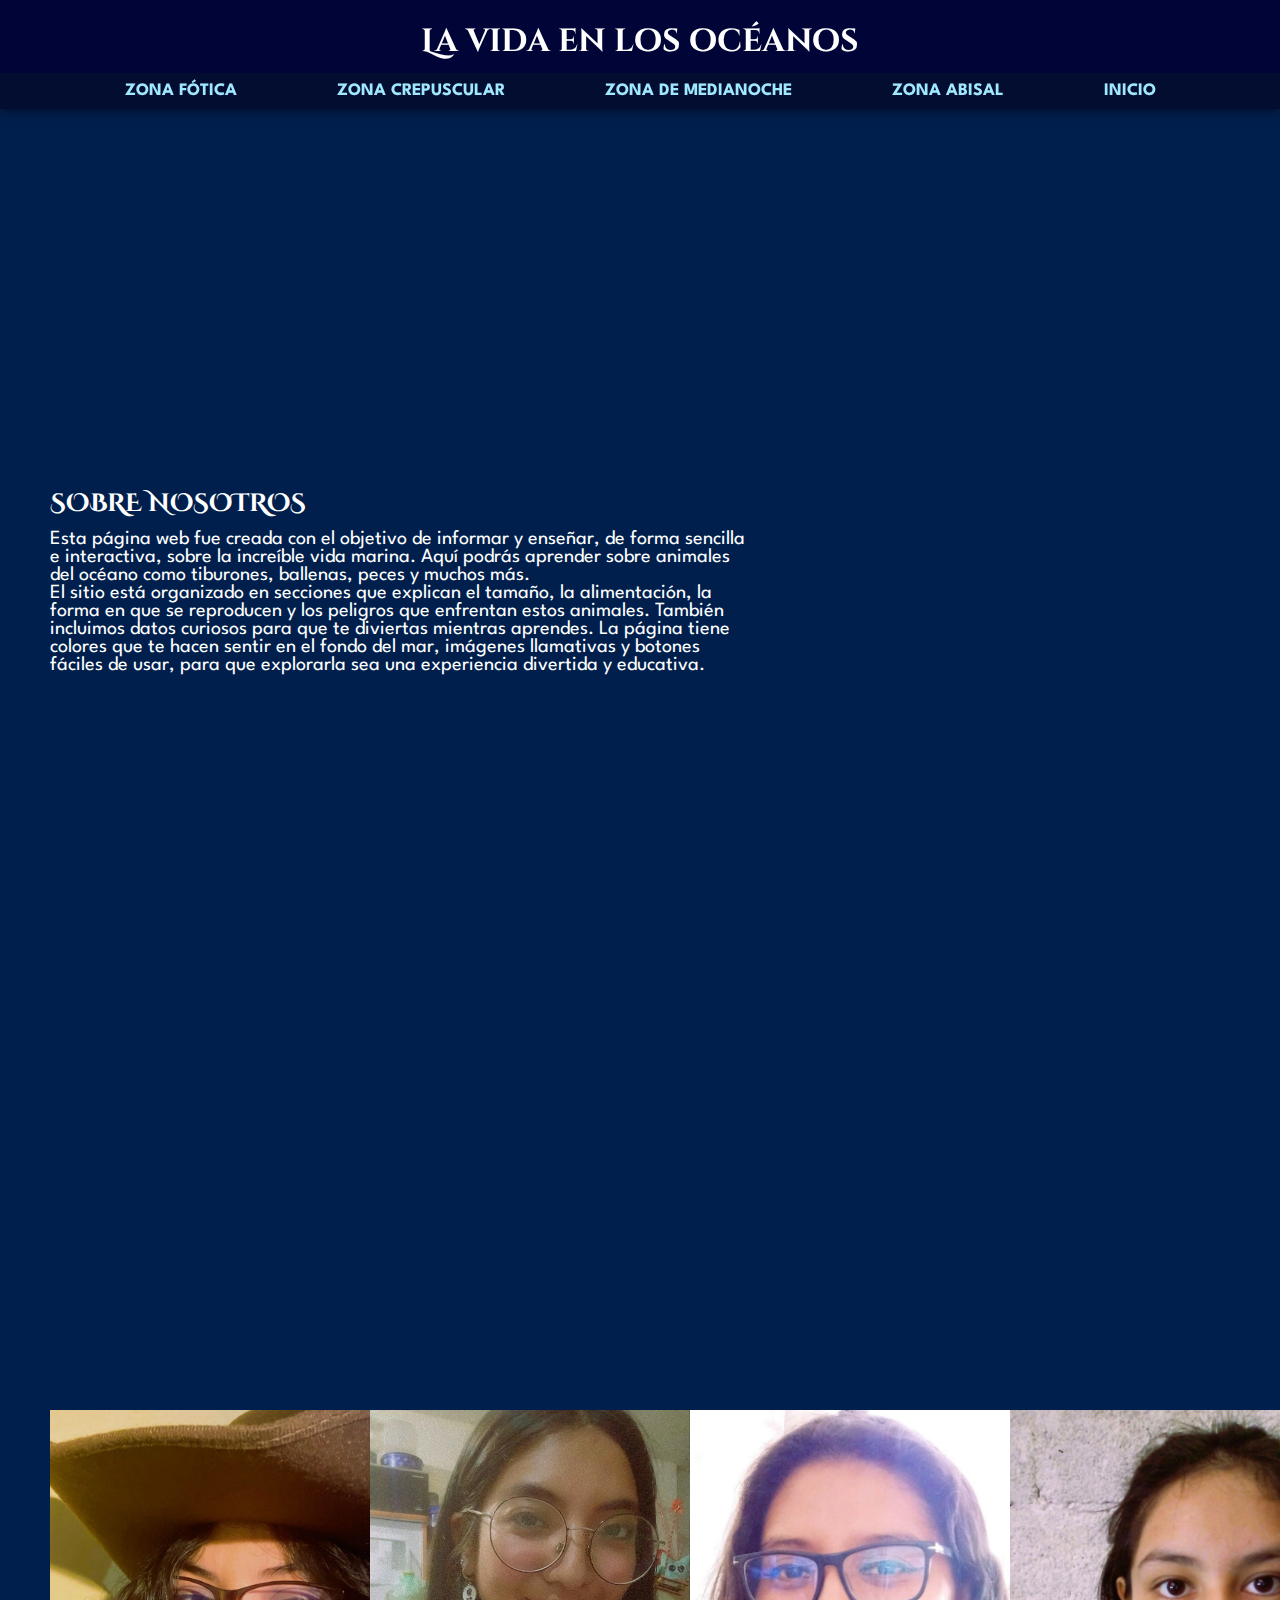
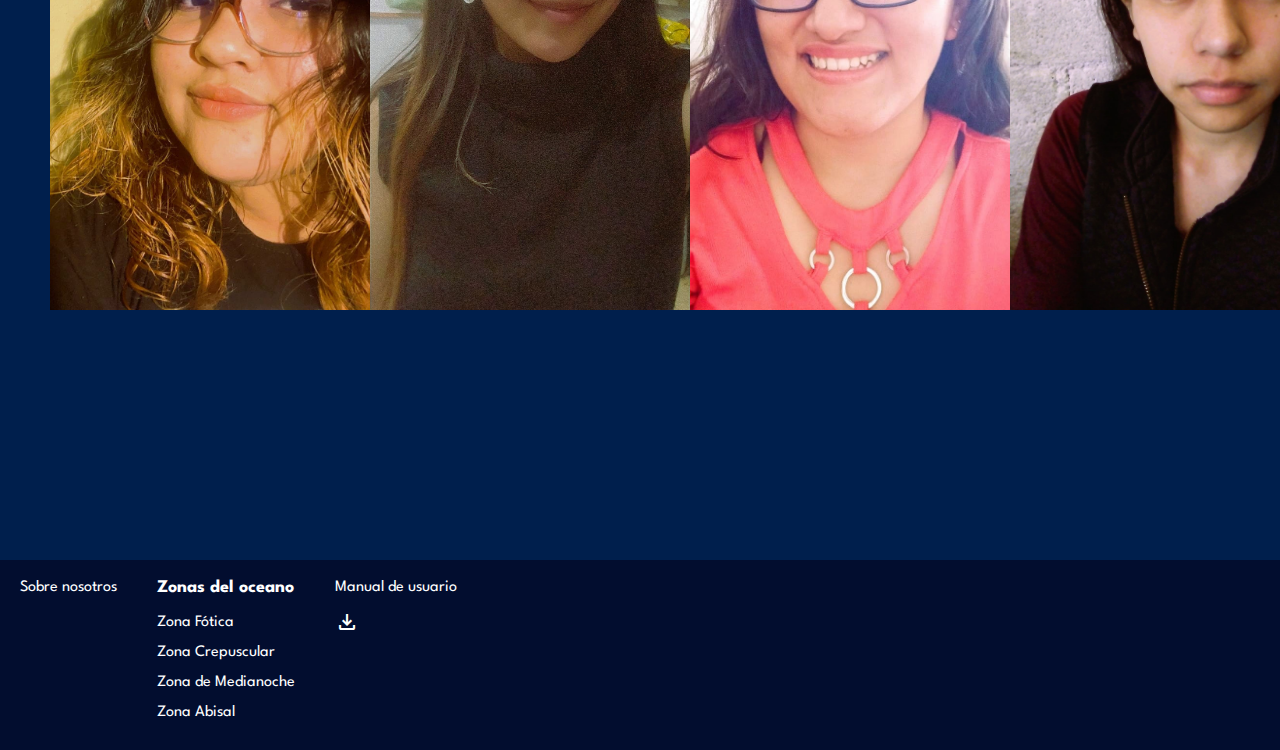
<file: html/nosotros.html>
<!DOCTYPE html>
<html lang="es">
<head>
  <meta charset="UTF-8">
  <title>La vida en los océanos</title>
  <link href="https://cdn.jsdelivr.net/npm/bootstrap@5.3.6/dist/css/bootstrap.min.css" rel="stylesheet" integrity="sha384-4Q6Gf2aSP4eDXB8Miphtr37CMZZQ5oXLH2yaXMJ2w8e2ZtHTl7GptT4jmndRuHDT" crossorigin="anonymous">
 <link rel="stylesheet" href="../css/style.css" type="text/css"/>
    <link rel="stylesheet" href="https://cdnjs.cloudflare.com/ajax/libs/animate.css/4.1.1/animate.min.css"/>
    <link rel="stylesheet" href="https://fonts.googleapis.com/css2?family=Material+Symbols+Outlined:opsz,wght,FILL,GRAD@20..48,100..700,0..1,-50..200&icon_names=download" />
  <style>
      @import url('https://fonts.googleapis.com/css2?family=Cinzel+Decorative:wght@400;700;900&family=League+Spartan:wght@100..900&display=swap');
      body{
          background-color:#001f4d;
      }
      .conten, .container{
          display: flex;
          width: 100%;
          height: 500px;
          border-radius: .5rem;
          /*overflow: hidden;*/

      }      
      
      .conten img, .container{
          width: 0;
          flex-grow: 1;
          object-fit: cover;
          transition: .5s ease;
          cursor: pointer;
      }
      
      .conten img, .container:hover{
          width: 70%;
      }
      
     /*prueva*/  

.overlay {
  position: absolute;
  top: 0;
  bottom: 0;
  left: 0;
  right: 0;
  height: 100%;
  width: 100%;
  opacity: 0;
  transition: .5s ease;
  background-color: #008CBA;
}

.container:hover .overlay {
  opacity: 1;
}

.texto {
  color: white;
  font-size: 20px;
  position: absolute;
  top: 50%;
  left: 50%;
  -webkit-transform: translate(-50%, -50%);
  -ms-transform: translate(-50%, -50%);
  transform: translate(-50%, -50%);
  text-align: center;
font-family: League Spartan;    
}
      
/*estilo de icono*/

.material-symbols-outlined {
  font-variation-settings:
  'FILL' 0,
  'wght' 400,
  'GRAD' 0,
  'opsz' 24,
}

  </style>
</head>
<body>

  <header>
    <div class="titulo">La vida en los océanos</div>
    <nav>
      <a href="../html/zona_fotica.html">ZONA FÓTICA</a>
      <a href="../html/zona_crepuscular.html">ZONA CREPUSCULAR</a>
      <a href="../html/zona_medianoche.html">ZONA DE MEDIANOCHE</a>
      <a href="../html/zona_abisal.html">ZONA ABISAL</a>
      <a href="..//index.html">INICIO</a>

    <!--  <button class="openbtn" onclick="openNav()">☰</button>
menu desplegable
<div class="menu_des"> 
<div id="mySidepanel" class="sidepanel">
  <a href="javascript:void(0)" class="closebtn" onclick="closeNav()">×</a>
  <a href="#">About</a>
  <a href="#">Services</a>
  <a href="#">Clients</a>
  <a href="#">Contact</a>
</div>

 </div> fin menu desplegable-->
    </nav>
  </header>
<main>
    
    <section style="color: #ffffff;">
        <h1 >SOBRE NOSOTROS</h1>
        <p class="animate__animated animate__fadeInUp animated__fast"> Esta página web fue creada con el objetivo de informar y enseñar, de forma sencilla e interactiva, sobre la increíble vida marina. Aquí podrás aprender sobre animales del océano como tiburones, ballenas, peces y muchos más.</p>
        <p class="animate__animated animate__fadeInUp animated__fast">El sitio está organizado en secciones que explican el tamaño, la alimentación, la forma en que se reproducen y los peligros que enfrentan estos animales. También incluimos datos curiosos para que te diviertas mientras aprendes. La página tiene colores que te hacen sentir en el fondo del mar, imágenes llamativas y botones fáciles de usar, para que explorarla sea una experiencia divertida y educativa. </p>
    </section>
    
    
    <section>
    <div class="conten">     
        <div class="container">
  <img src="../imagenes/nosotros/team1.jpeg" alt="Avatar1" class="image">
  <div class="overlay">
    <div class="texto">Flores Villegas Valeria Alejandra <p>DISEÑADORA GRAFICA</p><p>Soy estudiante de la carrera de Diseño Grafico en la BUAP. Me encanta la ilustración y la músca. Actualmente estoy cruzando octavo semestre de la carrera.</p><p>CONTACTO: valeria.floresv@alumno.buap.mx</p> </div>
      
  </div>
</div>
        
      <div class="container">
  <img src="../imagenes/nosotros/team2.jpg" alt="Avatar2" class="image">
  <div class="overlay">
    <div class="texto">García Enriquez Ariadna <p>DISEÑADORA GRAFICA</p><p>Soy Ary, actualmente me encuentro cursando el noveno semestre de Diseño Gráfico en la BUAP.</p><p>Me gusta mucho escuchar música, tomar fotografías y tener salidas tranquilas en la naturaleza.</p><p>CONTACTO:
ariadna.garciae01@gmail.com</p>
      </div>
  </div>
</div>  
        
      <div class="container">
  <img src="../imagenes/nosotros/team3.jpg" alt="Avatar3" class="image">
  <div class="overlay">
    <div class="texto">García Pastrana Guadalupe <p>DISEÑADORA GRAFICA</p><p>Soy estudiante de diseño gráfico en la BUAP. Actualmente estoy cursando el noveno semestre; me gusta leer, dibujar, pintar y escuchar música.</p><p>CONTACTO: guadalupe52.gg@gmail.com</p> 
      </div>
  </div>
</div>  
        
     <div class="container">
  <img src="../imagenes/nosotros/team4.jpg" alt="Avatar4" class="image">
  <div class="overlay">
    <div class="texto">Valencia Cruz Ingrid <p>DISEÑADORA GRAFICA</p><p>Soy Ingrid, estudiante de noveno semestre de la carrera de Diseño Gráfico</p><p>Me gusta leer especialmente la fatansía, dibujar y peliculas de Studio Ghibli.</p> <p>CONTACTO: valenciacruz321@gmail.com</p> 
      </div>
  </div>
</div>      
  </div>      
        
        
    </section>
     
 </main>   
    <footer>
        <div style="overflow:hidden;">
<div class="footerlinks">
  <a href="../html/nosotros.html" class="ga-bottom">Sobre nosotros</a><br>
</div>
<div class="footerlinks">
  <h2>Zonas del oceano</h2>
<a href="../html/zona_fotica.html" class="ga-bottom">Zona Fótica</a><br><br>
  <a href="../html/zona_crepuscular.html" class="ga-bottom">Zona Crepuscular </a><br><br>
  <a href="../html/zona_medianoche.html" class="ga-bottom">Zona de Medianoche </a><br><br>
    <a href="../html/zona_abisal.html" class="ga-bottom">Zona Abisal</a>
</div>
            
            <div class="footerlinks">
  <a> Manual de usuario</a><br>
 <br><a href="../archivo/Manual%20de%20usuario%20sobre%20la%20p%C3%A1gina%20web.pdf" download > <span class="material-symbols-outlined"> download</span> </a>                
            </div> 
 </div>
    </footer>
</body>
</html>
</file>
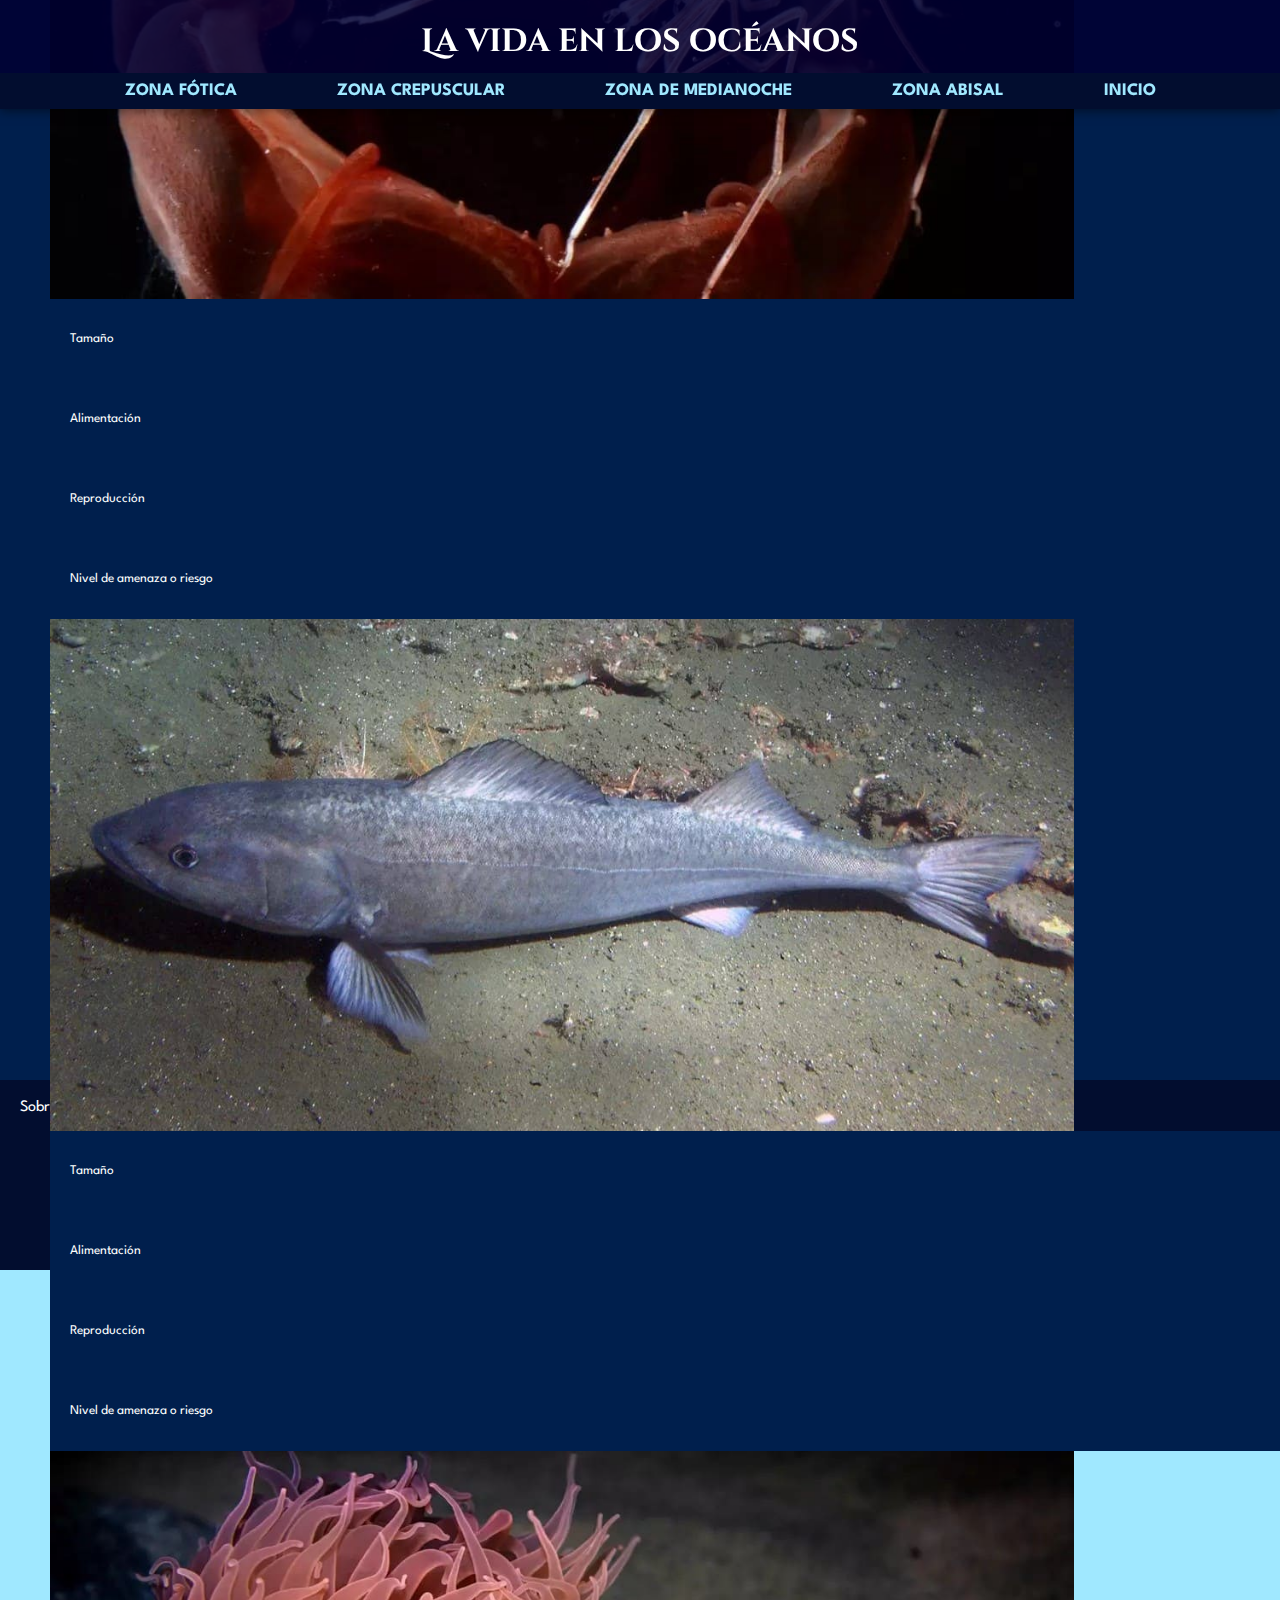
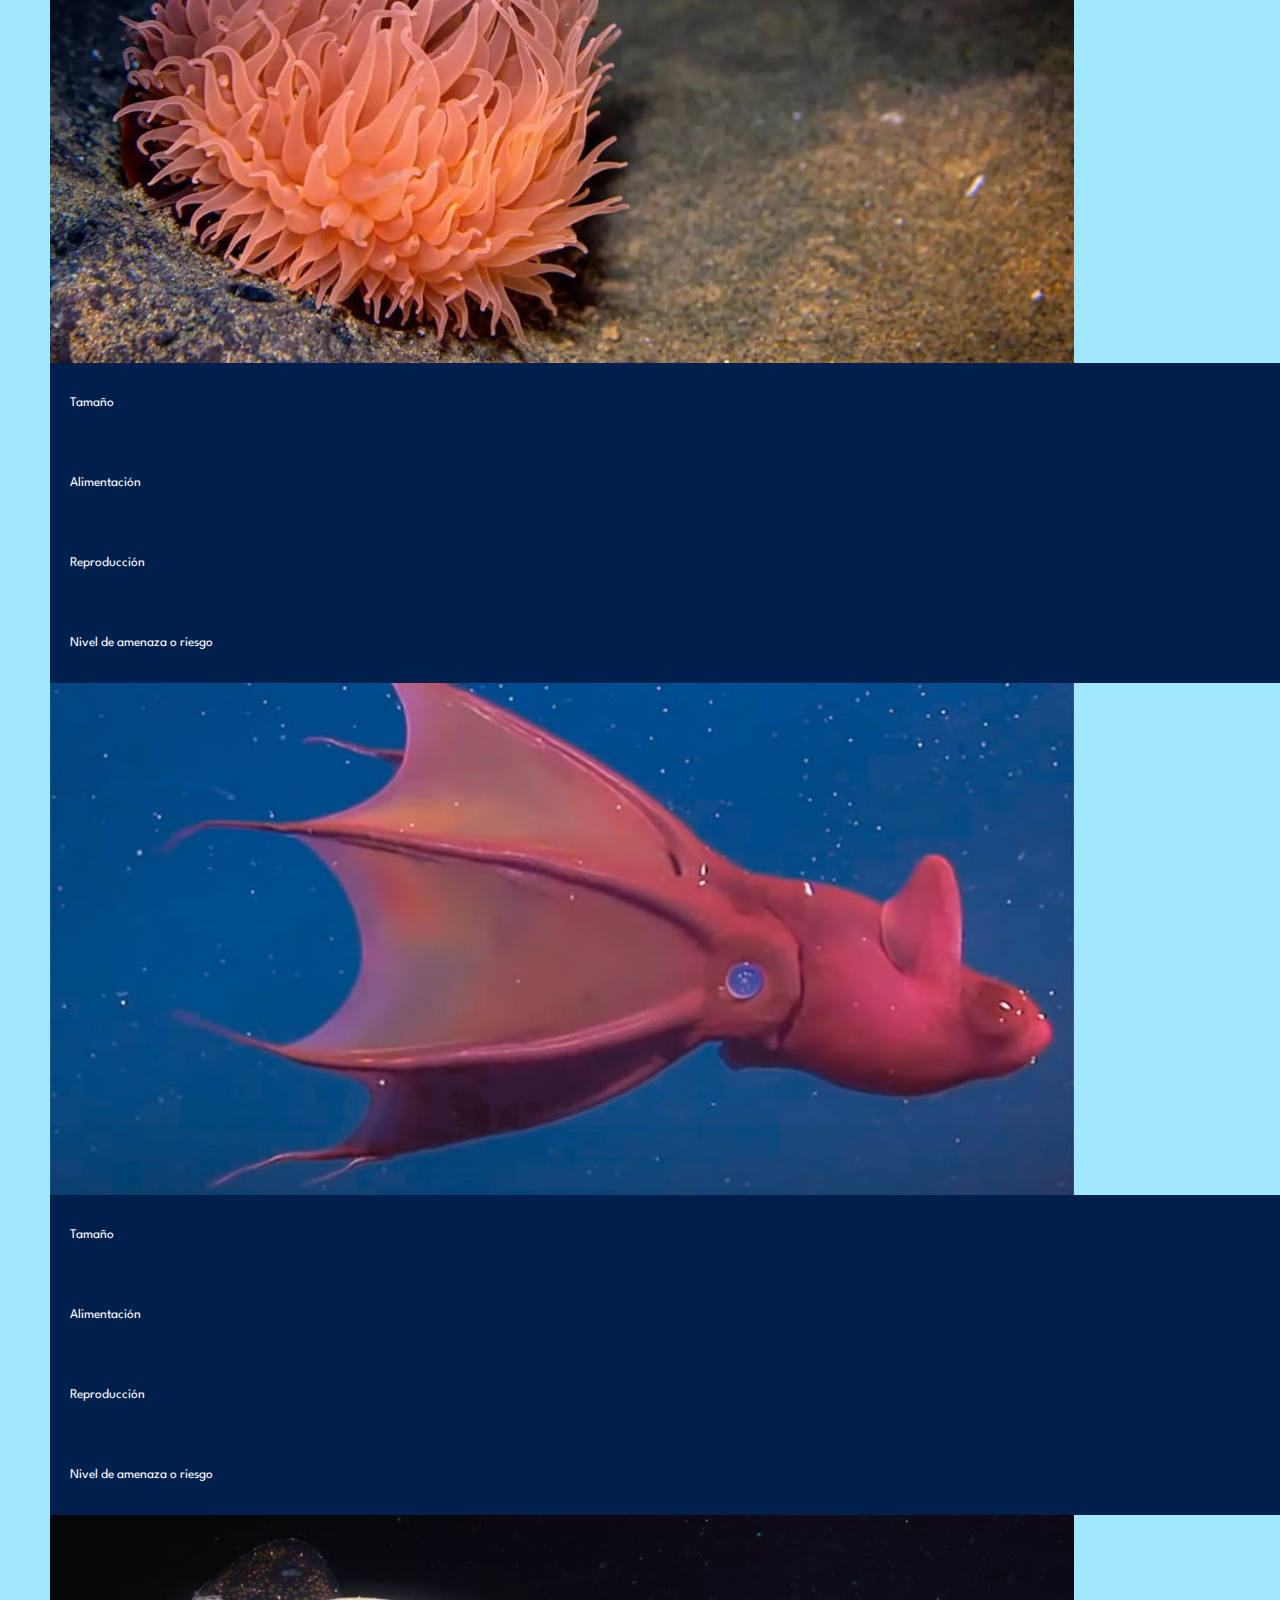
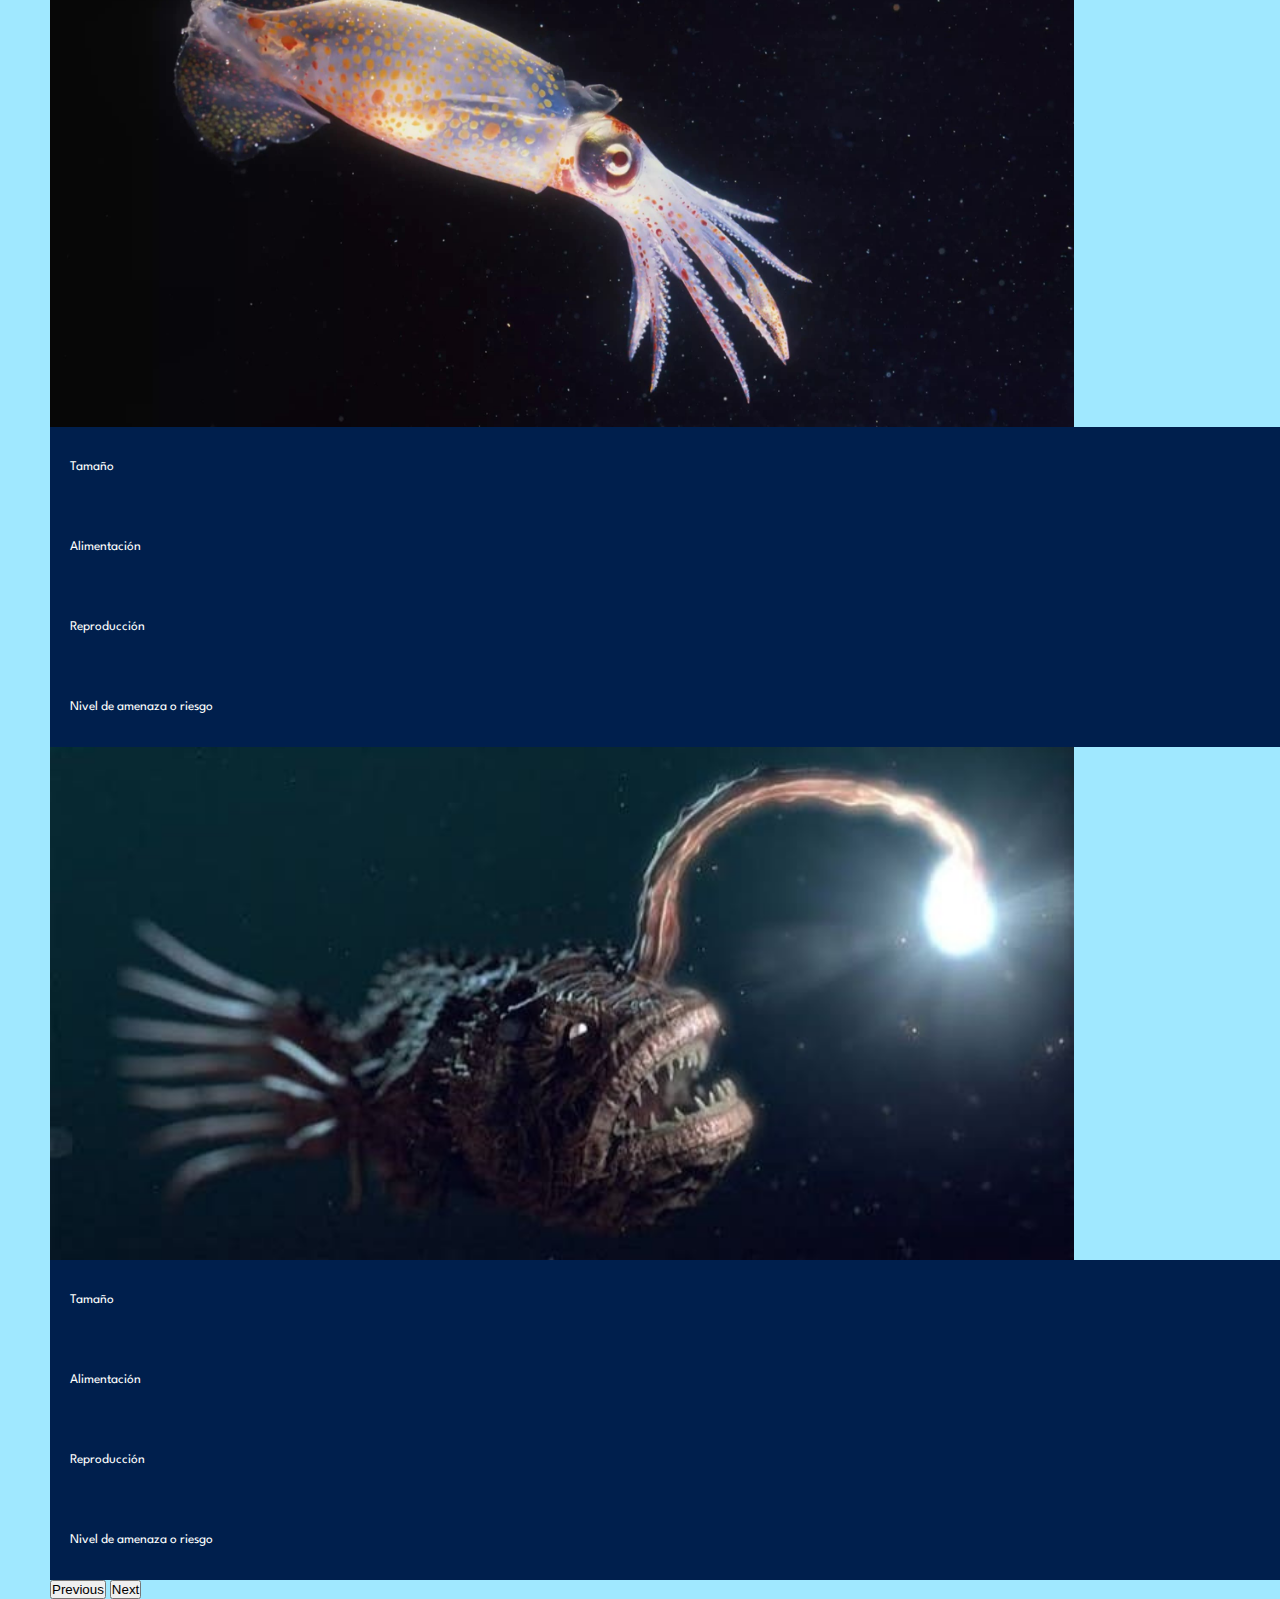
<file: html/zona_abisal.html>
<!DOCTYPE html>
<html lang="es">
<head>
  <meta charset="UTF-8">
  <title>La vida en los océanos</title>
  <link href="https://cdn.jsdelivr.net/npm/bootstrap@5.3.6/dist/css/bootstrap.min.css" rel="stylesheet" integrity="sha384-4Q6Gf2aSP4eDXB8Miphtr37CMZZQ5oXLH2yaXMJ2w8e2ZtHTl7GptT4jmndRuHDT" crossorigin="anonymous">
  <link rel="stylesheet" href="../css/style.css" type="text/css"/>
  <link rel="stylesheet" href="https://cdnjs.cloudflare.com/ajax/libs/animate.css/4.1.1/animate.min.css" />
   <link rel="stylesheet" href="https://fonts.googleapis.com/css2?family=Material+Symbols+Outlined:opsz,wght,FILL,GRAD@20..48,100..700,0..1,-50..200&icon_names=download" />
  <style>
      
  </style>
</head>
<body>

  <header>
    <div class="titulo">La vida en los océanos</div>
    <nav>
      <a href="../html/zona_fotica.html">ZONA FÓTICA</a>
      <a href="../html/zona_crepuscular.html">ZONA CREPUSCULAR</a>
      <a href="../html/zona_medianoche.html">ZONA DE MEDIANOCHE</a>
      <a href="../html/zona_abisal.html">ZONA ABISAL</a>
      <a href="..//index.html">INICIO</a>
    </nav>
  </header>
<main>

  <section id="nivel-4" class="nivel-4">
    <h1 class="animate__animated animate__lightSpeedInRight animated__delay-2s animated__slower">🐙 Zona Abisal</h1>
    <p class="animate__animated animate__lightSpeedInLeft animated__delay-2s animated__slower">La oscuridad es total. Las criaturas aquí tienen adaptaciones extremas: bioluminiscencia, cuerpos blandos y gran resistencia a la presión.</p>
      
      <!--botones de redireccion-->
  <div id="carouselExampleDark_4" class="carousel slide">
  <div class="carousel-indicators">
    <button type="button" data-bs-target="#carouselExampleDark_4" data-bs-slide-to="0" class="active" aria-current="true" aria-label="Slide 1"></button>
    <button type="button" data-bs-target="#carouselExampleDark_4" data-bs-slide-to="1" aria-label="Slide 2"></button>
    <button type="button" data-bs-target="#carouselExampleDark_4" data-bs-slide-to="2" aria-label="Slide 3"></button>
    <button type="button" data-bs-target="#carouselExampleDark_4" data-bs-slide-to="3" aria-label="Slide 4"></button>
    <button type="button" data-bs-target="#carouselExampleDark_4" data-bs-slide-to="4" aria-label="Slide 5"></button>
    <button type="button" data-bs-target="#carouselExampleDark_4" data-bs-slide-to="5" aria-label="Slide 6"></button>
    <button type="button" data-bs-target="#carouselExampleDark_4" data-bs-slide-to="6" aria-label="Slide 7"></button>
    <button type="button" data-bs-target="#carouselExampleDark_4" data-bs-slide-to="7" aria-label="Slide 8"></button>
    <button type="button" data-bs-target="#carouselExampleDark_4" data-bs-slide-to="8" aria-label="Slide 9"></button>
    <button type="button" data-bs-target="#carouselExampleDark_4" data-bs-slide-to="9" aria-label="Slide 10"></button>
    <button type="button" data-bs-target="#carouselExampleDark_4" data-bs-slide-to="10" aria-label="Slide 1"></button>
        
      <!--imagenes y texto del carrusel-->   
  </div>
  <div class="carousel-inner" >
  
<!--1Pez vibora-->
    <div class="carousel-item active" data-bs-interval="10000">
    <div  class="container">
    <img src="../imagenes/pez_vibora.jpg" alt="pezv" class="image">
    <div class="overlay">
    <div class="text"><h5>Pez Vibora del Pacifico</h5>Es un pez que migra pero no de costa a costa, más bien de arriba abajo diariamente pero únicamente sube por las noches. Puede brillar incluso con la luz más tenía, tiene una espina bioluminiscente que sobresale justo delante de su aleta dorsal y son capaces de encender y apagar la luz de su espina a voluntad.</div>
    </div>
    </div>    
<!--acordeón para más información-->     
       <button class="accordion">Tamaño</button>
    <div class="panel">
  <p>Estos peces pueden llegar a medir entre los 30 y 58 cm de color azul oscuro, negro o plateado.</p>
    </div>
        <button class="accordion">Alimentación</button>
    <div class="panel">
  <p>Principalmente se alimenta de crustáceos, gusanos flecha y peces pequeños.</p>
    </div>
        <button class="accordion">Reproducción</button>
    <div class="panel">
  <p>Se cree que desova externamente. Significa que las hembras liberan huevos en el agua para posteriormente ser fecundados por los machos.</p>
    </div>
        <button class="accordion">Nivel de amenaza o riesgo</button>
    <div class="panel">
  <p>Apesar de su apariencia temible es inofensivo para los humanos, sin embargo este pez puede ser presa del reloj anaranjado.</p>
    </div> 
       
<!--fin del acordeón--> 
    </div>  
    
<!--2Cangrejo araña-->
    <div class="carousel-item" data-bs-interval="2000">
    <div  class="container">
    <img src="../imagenes/cangrejo_ara%C3%B1a.jpg" alt="pezp" class="image">
    <div class="overlay">  
    <div class="text"><h5>Cangrejo Araña</h5>Los cangrejos comúnmente conocidos viven entre 10 y 30 años, mientras que los cangrejo araña pueden llegar a vivir hasta 100 años. Se encuentra en el mar mediterraneo, mar rojo y océano atlántico.</div>
    </div>
    </div> 
    
       <button class="accordion">Tamaño</button>
    <div class="panel">
  <p>Su cuerpo es triangular aunque su cuerpo es pequeño en conjunto con sus patas puede llegar a medir 20 cm de tamaño.</p>
    </div>
        <button class="accordion">Alimentació</button>
    <div class="panel">
  <p>Su alimentacion esta basada en crustaceos pequeños, invertebrados como gusanos poliquetos y algas.</p>
    </div>
        <button class="accordion">Reproducción</button>
    <div class="panel">
  <p>Los cangrejos araña japoneses pueden producir hasta 1,5 millones de huevos por temporada. Sin embargo, solo algunos logran sobrevivir.</p>
    </div>
        <button class="accordion">Nivel de amenaza o riesgo</button>
    <div class="panel">
  <p>A pesar de su intimidante tamaño no cazan presas activamente, prefieren escarbar en el océano. También denominados "cangrejos decoradores" esto a qué se les ha observado decorando sus caparazones con anémonas y plantas que les permite poder camuflarse protegiéndolos de otros depredadores.</p>
    </div>   
    </div>
    
<!--3Anfipodo cristal-->       
    <div class="carousel-item" >
    <div  class="container">
    <img src="../imagenes/anfipodo_cristal.jpg" alt="calamarg" class="image">
    <div class="overlay">  
    <div class="text"><h5>Anfipodo Cristal</h5>Es un pequeño crustáceo marino conocido por su cuerpo casi transparente, lo que le ayuda a camuflarse en aguas abiertas y evitar a los depredadores. Estos animales pertenecen al orden Amphipoda. Se encuentran en una variedad de hábitats acuáticos, desde aguas superficiales hasta zonas abisales.</div>
    </div>
    </div> 
      
        <button class="accordion">Tamaño</button>
    <div class="panel">
  <p>Miden un aproximado de hasta 6 pulgadas de largo.</p>
    </div>
        <button class="accordion">Alimentación</button>
    <div class="panel">
  <p>Se alimenta de Ctenóforos peine.</p>
    </div>
        <button class="accordion">Reproducción</button>
    <div class="panel">
  <p>Machos y hembras se guían entre sí mediante atrayentes acuáticos. Solo después del contacto, los machos muestran evidencia de distinguir entre machos y hembras en diferentes etapas reproductivas; generalmente abandonan a los machos y a las hembras no receptivas, comienzan a cargar a las hembras receptivas y copulan con las hembras recién mudadas. Tras el contacto, las hembras en diferentes etapas reproductivas adoptan diferentes posturas que ayudan al macho a expresar comportamientos reproductivos apropiados.</p>
    </div>
        <button class="accordion">Nivel de amenaza o riesgo</button>
    <div class="panel">
  <p>No es un riesgo para el ser humano.</p>
    </div>  
    </div>
<!--4Anfipodo barril-->   
    <div class="carousel-item" >
    <div  class="container">
    <img src="../imagenes/anfipodo_barril.jpg" alt="anfibarril" class="image">
    <div class="overlay"> 
    <div class="text"><h5>Anfipodo Barril</h5>Su nombre común proviene de su comportamiento único: la hembra excava el interior de un organismo gelatinoso, como una salpa (un tunicado), y utiliza el cuerpo hueco como un “barril” flotante en el que vive, se protege y cría a sus crías.</div>   
    </div>
    </div>
    
        <button class="accordion">Tamaño</button>
    <div class="panel">
  <p>Mide un total de 2 pulgadas de largo, un equivalente de 5 cm.</p>
    </div>
        <button class="accordion">Alimentación</button>
    <div class="panel">
  <p>Zooplancton gelatinoso, crustáceos, cnidarios, tunicados pelágicos y otros animales gelatinosos.</p>
    </div>
        <button class="accordion">Reproducción</button>
    <div class="panel">
  <p>Las hembras de anfípodos barril liberan a sus crias dentro de la salpa.</p>
    </div>
        <button class="accordion">Nivel de amenaza o riesgo</button>
    <div class="panel">
  <p>Usan sus afiladas garras para atrapar una salpa y luego arranca los tejidos blandos de su interior. Esa salpa es mas que un alimento y lo lleva el cadaver para ser su hogar.</p>
    </div> 
    </div>
<!--5Araña de mar--> 
    <div class="carousel-item" >
    <div  class="container">
    <img src="../imagenes/ara%C3%B1a_de_mar.jpg" alt="arañademar" class="image">
    <div class="overlay"> 
    <div class="text"><h5>Araña de mar</h5>Tiene un cuerpo muy pequeño en comparación con sus patas largas y delgadas, lo que le da un aspecto esquelético. Algunas especies miden solo unos milímetros, pero en regiones frías como la Antártida pueden alcanzar tamaños mucho mayores.</div>   
    </div>
    </div>
    
        <button class="accordion">Tamaño</button>
    <div class="panel">
  <p>Llega a medir hasta 50 cm incluyendo su extension de patas. Una de sus caracteisticas distintiva de la araña de mar son sus patas largas y multiarticuladas lo que le permite nadar y no quedarse atorada en el fango del fondo marino.</p>
    </div>
        <button class="accordion">Alimentación</button>
    <div class="panel">
  <p>Se alimenta de esponjas, moluscos y cnidarios. Cuando encuentra un animal de cuerpo blando para comérselo pica al animal perforándolo y después succiona sus víceras com si fuera un batido.</p>
    </div>
        <button class="accordion">Reproducción</button>
    <div class="panel">
  <p>La araña de mar macho se monta sobre la hembra, se acoplan hasta que empatan poros. La hembra libera sus huevos y luego elmacho los mezcla con su esperma y los carga en sus organos transportadores hasta que esten listos para nacer.</p>
    </div>
        <button class="accordion">Nivel de amenaza o riesgo</button>
    <div class="panel">
  <p>Son llamadas depredadoras suctoriales, por que perforan la piel de sus presas usando la probóscide para posterior succionar lo que contiene su cuerpo.</p>
    </div> 
    </div> 
    
<!--6Bacalo negro-->
    <div class="carousel-item" >
    <div  class="container">
    <img src="../imagenes/bacalao_negro.jpg" alt="bacalaonegro" class="image">
    <div class="overlay"> 
    <div class="text"><h5>Bacalao Negro</h5>También conocido como pez sable, este pez vive a profundidades que van desde los 300 hasta más de 2,700 metros y prefiere las frías y oscuras aguas del fondo marino.</div>
    </div>
    </div>
    
        <button class="accordion">Tamaño</button>
    <div class="panel">
  <p>Este pez puede llegar a medir hasta los 100 cm de largo.</p>
    </div>
        <button class="accordion">Alimentación</button>
    <div class="panel">
  <p>Crustáceos, gusanos, calamares, peces pequeños.</p>
    </div>
        <button class="accordion">Reproducción</button>
    <div class="panel">
  <p>Las hembras maduras dispersan sus huevos en hábitats de aguas profundas donde seran fecunhdados externamente por los machos. Los embriones eclosionan en larvas planctónicas que flotan durante mese para  posterior asentarse al fondo marino</p>
    </div>
        <button class="accordion">Nivel de amenaza o riesgo</button>
    <div class="panel">
  <p>El bacalao negro puede llegar a consumirse y a la vez una fuente de preocupación pues este tiene un alto contenido de mercurio.</p>
    </div> 
    </div>
<!--7Anemona pompon-->
    <div class="carousel-item" >
    <div  class="container">
    <img src="../imagenes/anemona_pompon.jpg" alt="anemonapompon" class="image">
    <div class="overlay"> 
    <div class="text"><h5>Anemona Pompón</h5>Las anémonas son animales no plantas,no tienen esqueleto y poseen un neurotoxinas que le ayuda para paralizar depredadores</div>
    </div>
    </div>
    
        <button class="accordion">Tamaño</button>
    <div class="panel">
  <p>Miden 30 cm de ancho.</p>
    </div>
        <button class="accordion">Alimentación</button>
    <div class="panel">
  <p>Plancton, peces pequeños y otros nutrientes que puedean estar presentes en la corriente.</p>
    </div>
        <button class="accordion">Reproducción</button>
    <div class="panel">
  <p>Las anemonas puede reproducirse por si solas.</p>
    </div>
        <button class="accordion">Nivel de amenaza o riesgo</button>
    <div class="panel">
  <p>Su forma de caza es esperar a su presa desprevenidodas que pasen cerca pues son carnivoros.
   Las anemoras poseen neurotoxinas y si ocurriera un minimo contacto puede generar microlesiones y reacciones como:</p>
       <ul>
           <li>Picazón y ardor</li>
           <li>Enrojecimiento</li>
           <li>Náuseas</li>
           <li>En casos extremos la pérdida del conocimiento</li>
        </ul>
    </div> 
    </div> 
<!--8Calamar vampiro-->
    <div class="carousel-item" >
    <div  class="container">
    <img src="../imagenes/calamar_vampiro.jpg" alt="calamarvam" class="image">
    <div class="overlay"> 
    <div class="text"><h5>Calamar Vampiro del infierno</h5>Pertenece a la clase de molusco cefalópodos, tiene 8 brazos, forrado de púas y de piel roja oscura con grandes ojos transparentes aunque en ocasiones se puede ver azules o rojos pero eso es debido al reflejo del mar.</div>
    </div>
    </div>
    
        <button class="accordion">Tamaño</button>
    <div class="panel">
  <p>Pueden llegar a medir de 30 cm.</p>
    </div>
        <button class="accordion">Alimentación</button>
    <div class="panel">
  <p>Zooplancton gelatinoso, casas de larvas abandonadas, mudas de crustaceos, diatomeas muertas y bolitas fecales y nieve marina.</p>
    </div>
        <button class="accordion">Reproducción</button>
    <div class="panel">
  <p>El calamar vampiro macho pasa su esperma a la hembra usando su sifón que es una estructura muscular en forma de cilindro que poseen todos los cefalópodos. La hembra utiliza el esperma para fertilizar sus huevos y los libera unos a la vez.</p>
    </div>
        <button class="accordion">Nivel de amenaza o riesgo</button>
    <div class="panel">
  <p>Cuando se siente amenazado levanta los brazos para exponer sus puras y protegerse de amenazas, expulsa una mucosidad bioluminiscente que asusta a depredadores en la oscuridad de las profundidades.</p>
    </div> 
    </div>
<!--9Calamar de ojos negros-->
    <div class="carousel-item" >
    <div  class="container">
    <img src="../imagenes/calamar_ojos_negros.jpg" alt="calamarojosne" class="image">
    <div class="overlay"> 
    <div class="text"><h5>Calamar de Ojos Negros</h5>La palabra Orcinus es latina y significa "reino de los muertos". Este nombre también se refiere a la notoria reputación de esta enorme criatura por devorar una gran variedad de animales marinos. Siendo también cazadores en tierra aprovechando el impulso de las olas, las orcas pueden varar para cazar focas y crías de leones marinos.</div>
    </div>
    </div>
    
        <button class="accordion">Tamaño</button>
    <div class="panel">
  <p>Aunque no se tiene una idea clara se estima que puede llegar a superar de 12 a 14 metros de longitud.</p>
    </div>
        <button class="accordion">Alimentación</button>
    <div class="panel">
  <p>Se alimenta principalmente de materia orgánica muerta o detritos.</p>
    </div>
        <button class="accordion">Reproducción</button>
    <div class="panel">
  <p>Las hembras incuban aproximadamente unos 3.000 huevos y los transporta consigo en un gran saco hasta que eclosionen. Durante todo este proceso no se alimenta y brinda oxigeno para sus huevos, cuando esten apunto de nacer muy posiblemente este apunto de morir.</p>
    </div>
        <button class="accordion">Nivel de amenaza o riesgo</button>
    <div class="panel">
  <p>Si bien los calamares son carnivoros y pueden ser depredadores, el calamar de ojos negros no es una amenza para los humanos ni para otros peces que se encuentren en su hábitat.</p>
    </div> 
    </div>
<!--10Pez diablo-->   
      <div class="carousel-item">
    <div  class="container">
    <img src="../imagenes/pez_diablo.jpg" alt="pezdiablo" class="image">
    <div class="overlay"> 
    <div class="text"><h5>Pez Diablo</h5>Es capaz de aguantar hasta 14 horas fuera del agua, este animal tiene hábitos nocturnos por lo cual permanece oculto durante el día. En ocasiones son utilizados para limpiar algas en acuarios pero al crecer demasiado los liberan en rios o lagos donde puede causar problemas ecológicos</div>
    </div>  
    </div> 
    
        <button class="accordion">Tamaño</button>
    <div class="panel">
  <p>Suelen medir entre 20 y los 60 cm, puede modificar ligeramente su color para mezclarse con su entorno.</p>
    </div>
        <button class="accordion">Alimentación</button>
    <div class="panel">
  <p>Es un animal omnivoro y su alimentacion es principalmente algas, detritos y pequeños peces.</p>
    </div>
        <button class="accordion">Reproducción</button>
    <div class="panel">
  <p>El único propósito de los machos es encontrar a una hembra en la oscuridad del abismo, pegarse a ella y fusionarse con su cuerpo, para convertirse en un "saco de esperma" que la hembra puede utilizar cuando quiere reproducirse.</p>
    </div>
        <button class="accordion">Nivel de amenaza o riesgo</button>
    <div class="panel">
  <p>A pesar de su aspecto aterrador es muy dócil pero a la vez territorial por lo cual si otro pez se mete a su hábitat responderá con ferocidad.</p>
    </div>    
    </div> 
  </div>
  
  <!--botones de redirección-->
  <button class="carousel-control-prev" type="button" data-bs-target="#carouselExampleDark_4" data-bs-slide="prev">
    <span class="carousel-control-prev-icon" aria-hidden="true"></span>
    <span class="visually-hidden">Previous</span>
  </button>
  <button class="carousel-control-next" type="button" data-bs-target="#carouselExampleDark_4" data-bs-slide="next">
    <span class="carousel-control-next-icon" aria-hidden="true"></span>
    <span class="visually-hidden">Next</span>
  </button>
</div> 
  </section>
    
<script src="https://cdn.jsdelivr.net/npm/bootstrap@5.3.6/dist/js/bootstrap.bundle.min.js" integrity="sha384-j1CDi7MgGQ12Z7Qab0qlWQ/Qqz24Gc6BM0thvEMVjHnfYGF0rmFCozFSxQBxwHKO" crossorigin="anonymous"></script>
<script>
var acc = document.getElementsByClassName("accordion");
var i;

for (i = 0; i < acc.length; i++) {
  acc[i].addEventListener("click", function() {
    this.classList.toggle("active");
    var panel = this.nextElementSibling;
    if (panel.style.display === "block") {
      panel.style.display = "none";
    } else {
      panel.style.display = "block";
    }
  });
}
</script>
 </main>   
<footer>
           <div style="overflow:hidden;">
<div class="footerlinks">
  <a href="../html/nosotros.html" class="ga-bottom">Sobre nosotros</a><br>
</div>
<div class="footerlinks">
  <h2>Zonas del oceano</h2>
<a href="../html/zona_fotica.html" class="ga-bottom">Zona Fótica</a><br><br>
  <a href="../html/zona_crepuscular.html" class="ga-bottom">Zona Crepuscular </a><br><br>
  <a href="../html/zona_medianoche.html" class="ga-bottom">Zona de Medianoche </a><br><br>
    <a href="../html/zona_abisal.html" class="ga-bottom">Zona Abisal</a>
</div>
    
                <div class="footerlinks">
  <a> Manual de usuario</a><br>
 <br><a href="../archivo/Manual%20de%20usuario%20sobre%20la%20p%C3%A1gina%20web.pdf" download > <span class="material-symbols-outlined"> download</span> </a>                
            </div> 
 </div>      
    </footer>
</body>
</html>
</file>
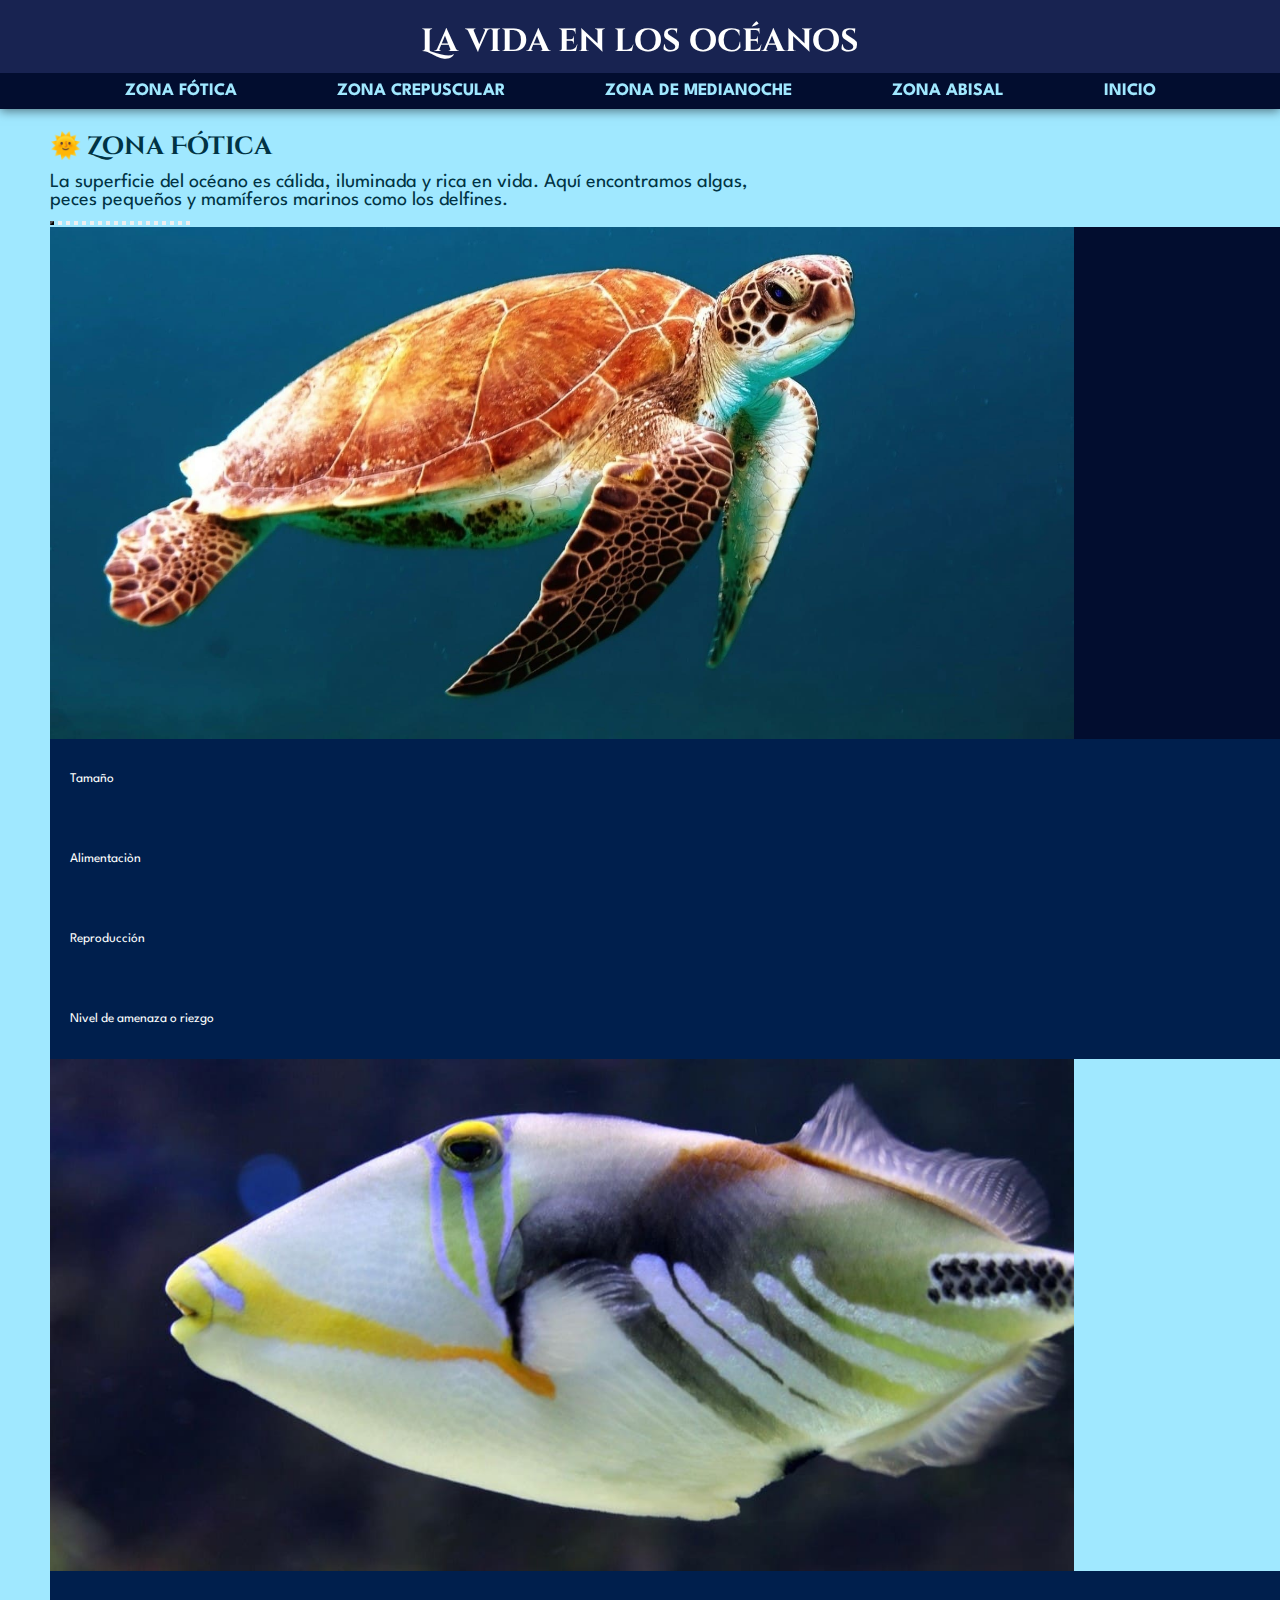
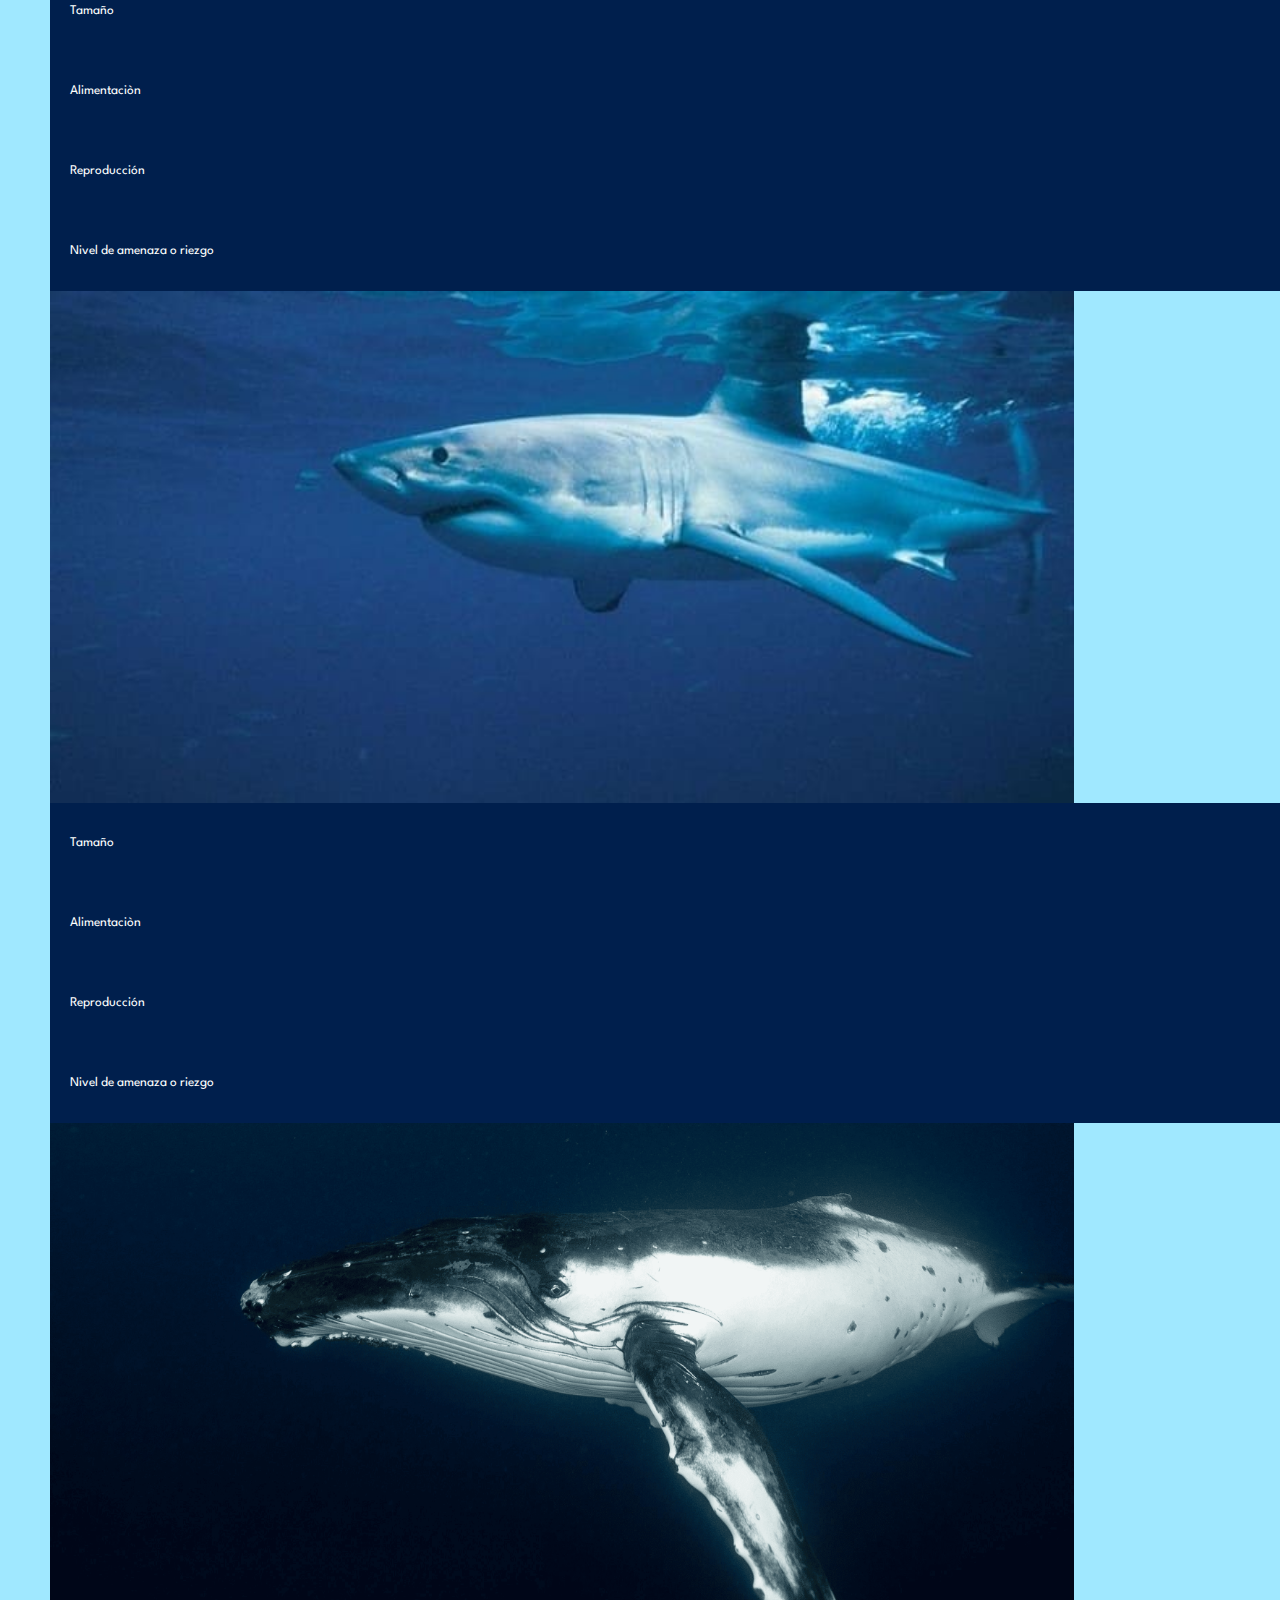
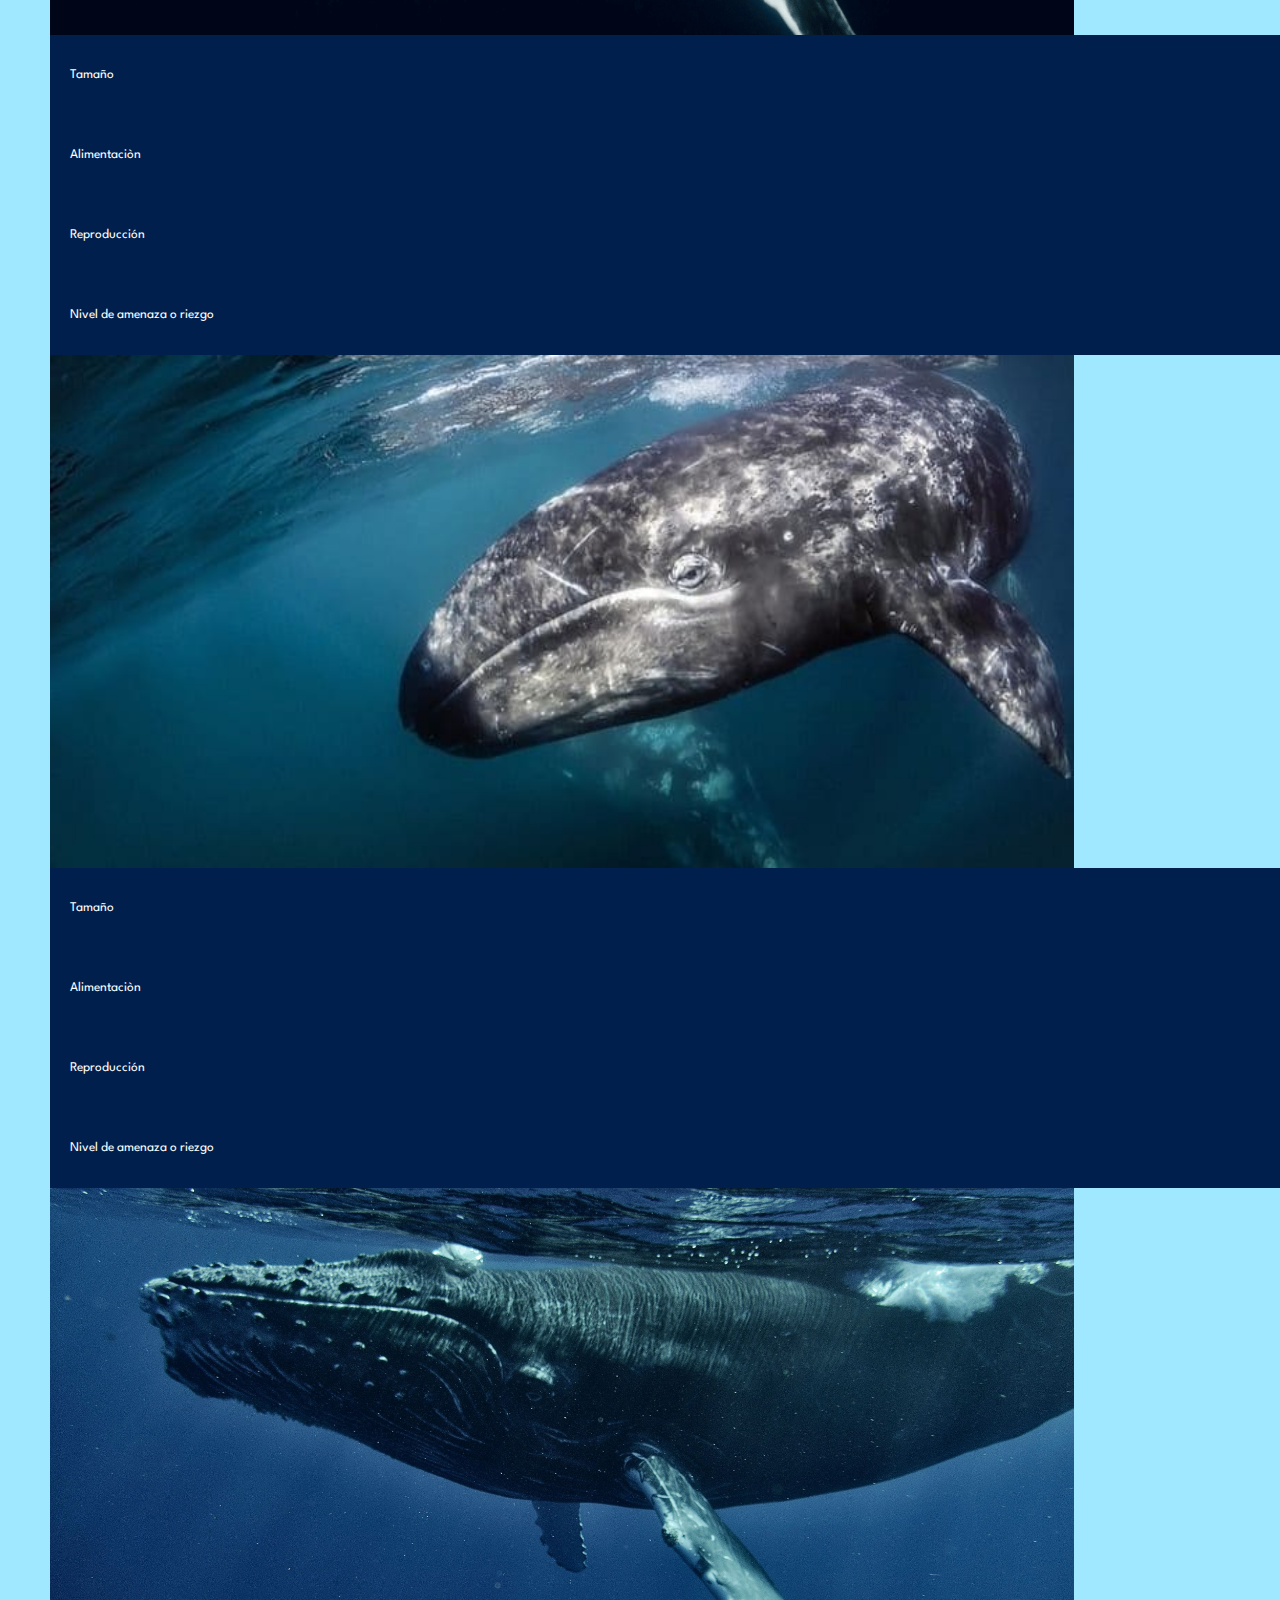
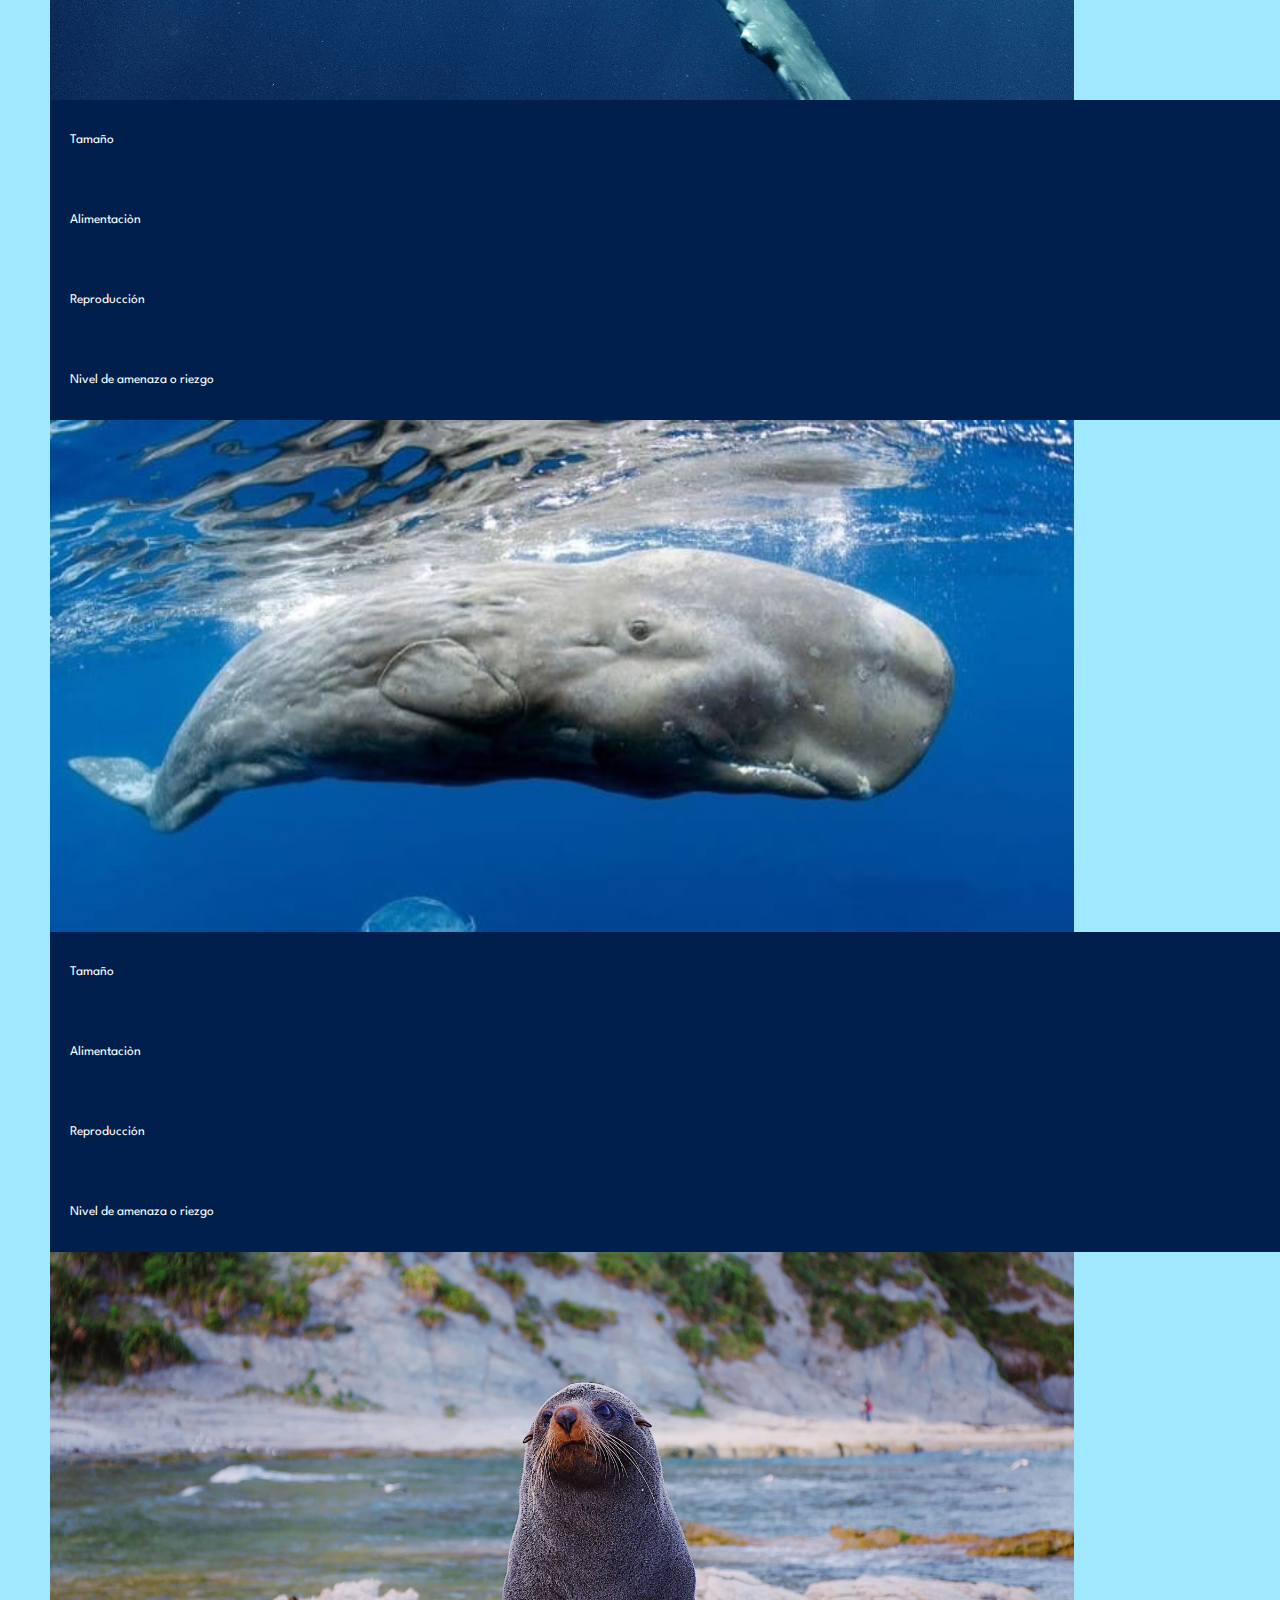
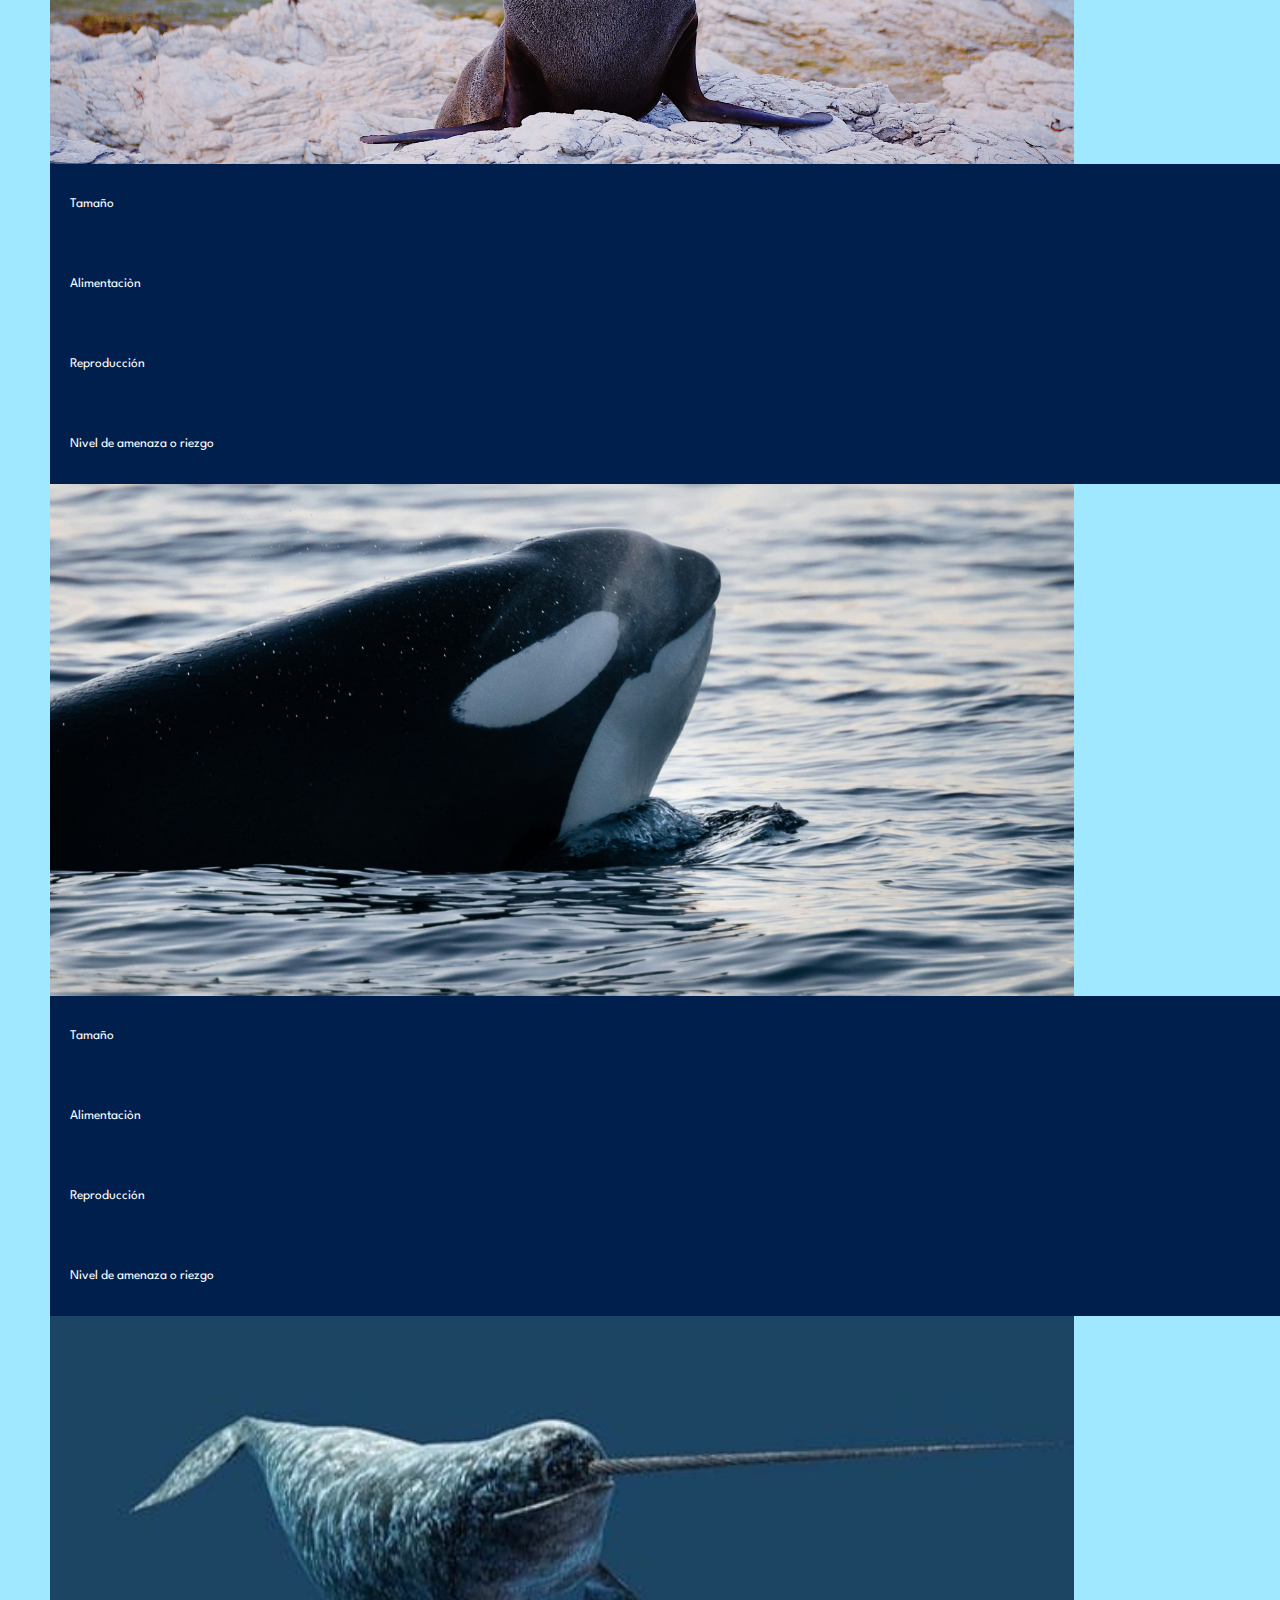
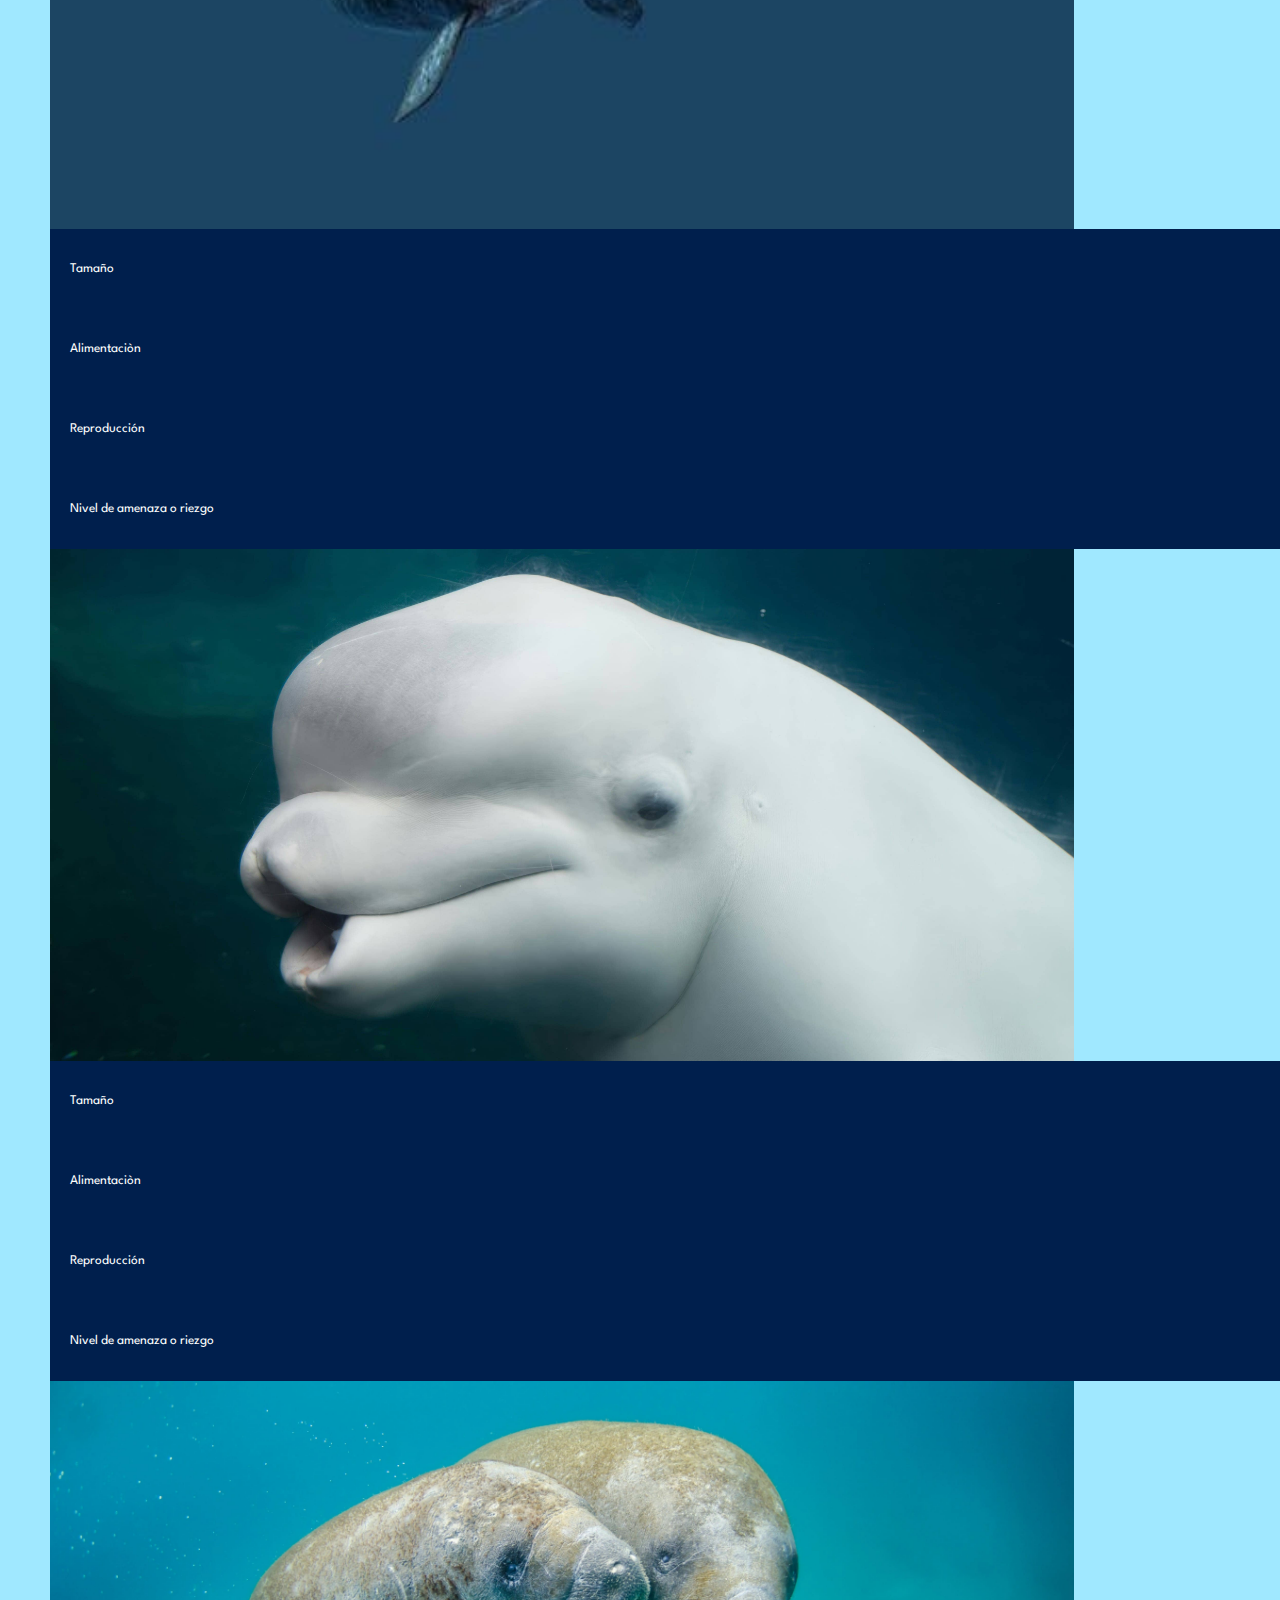
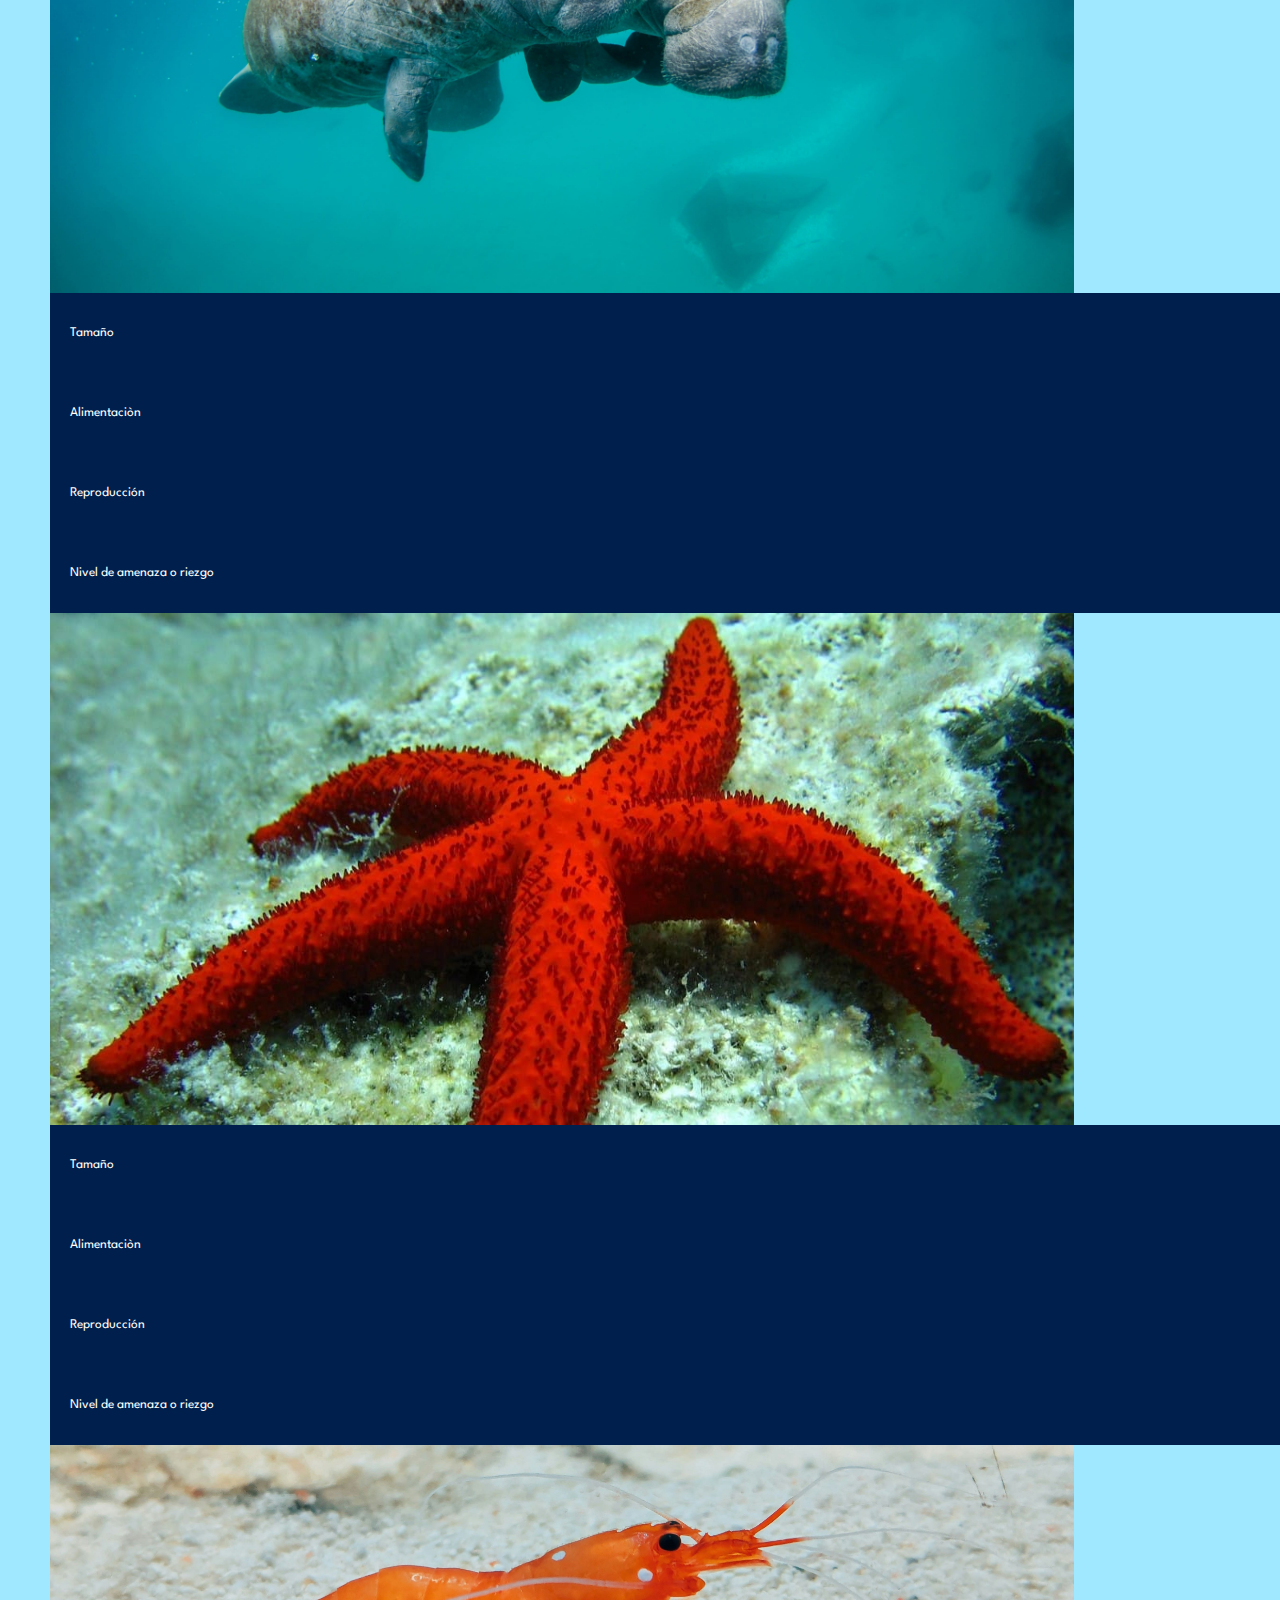
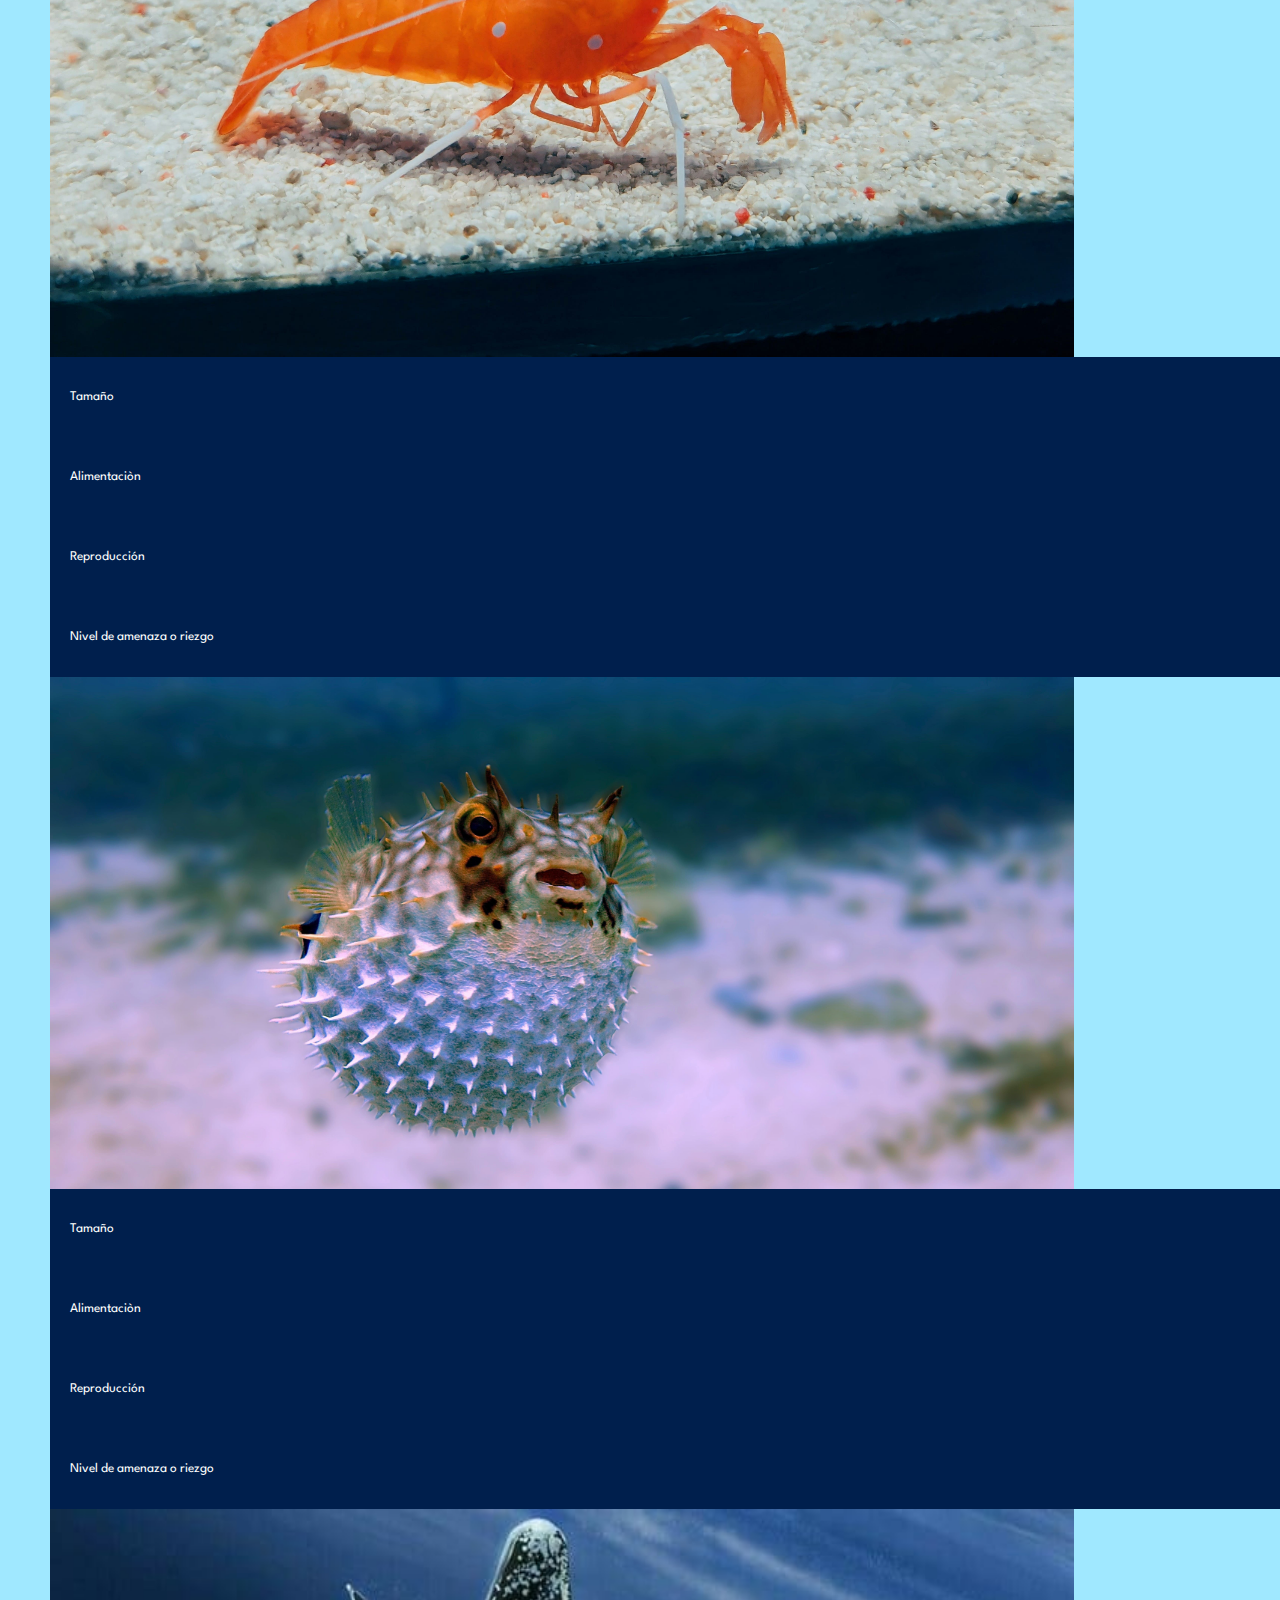
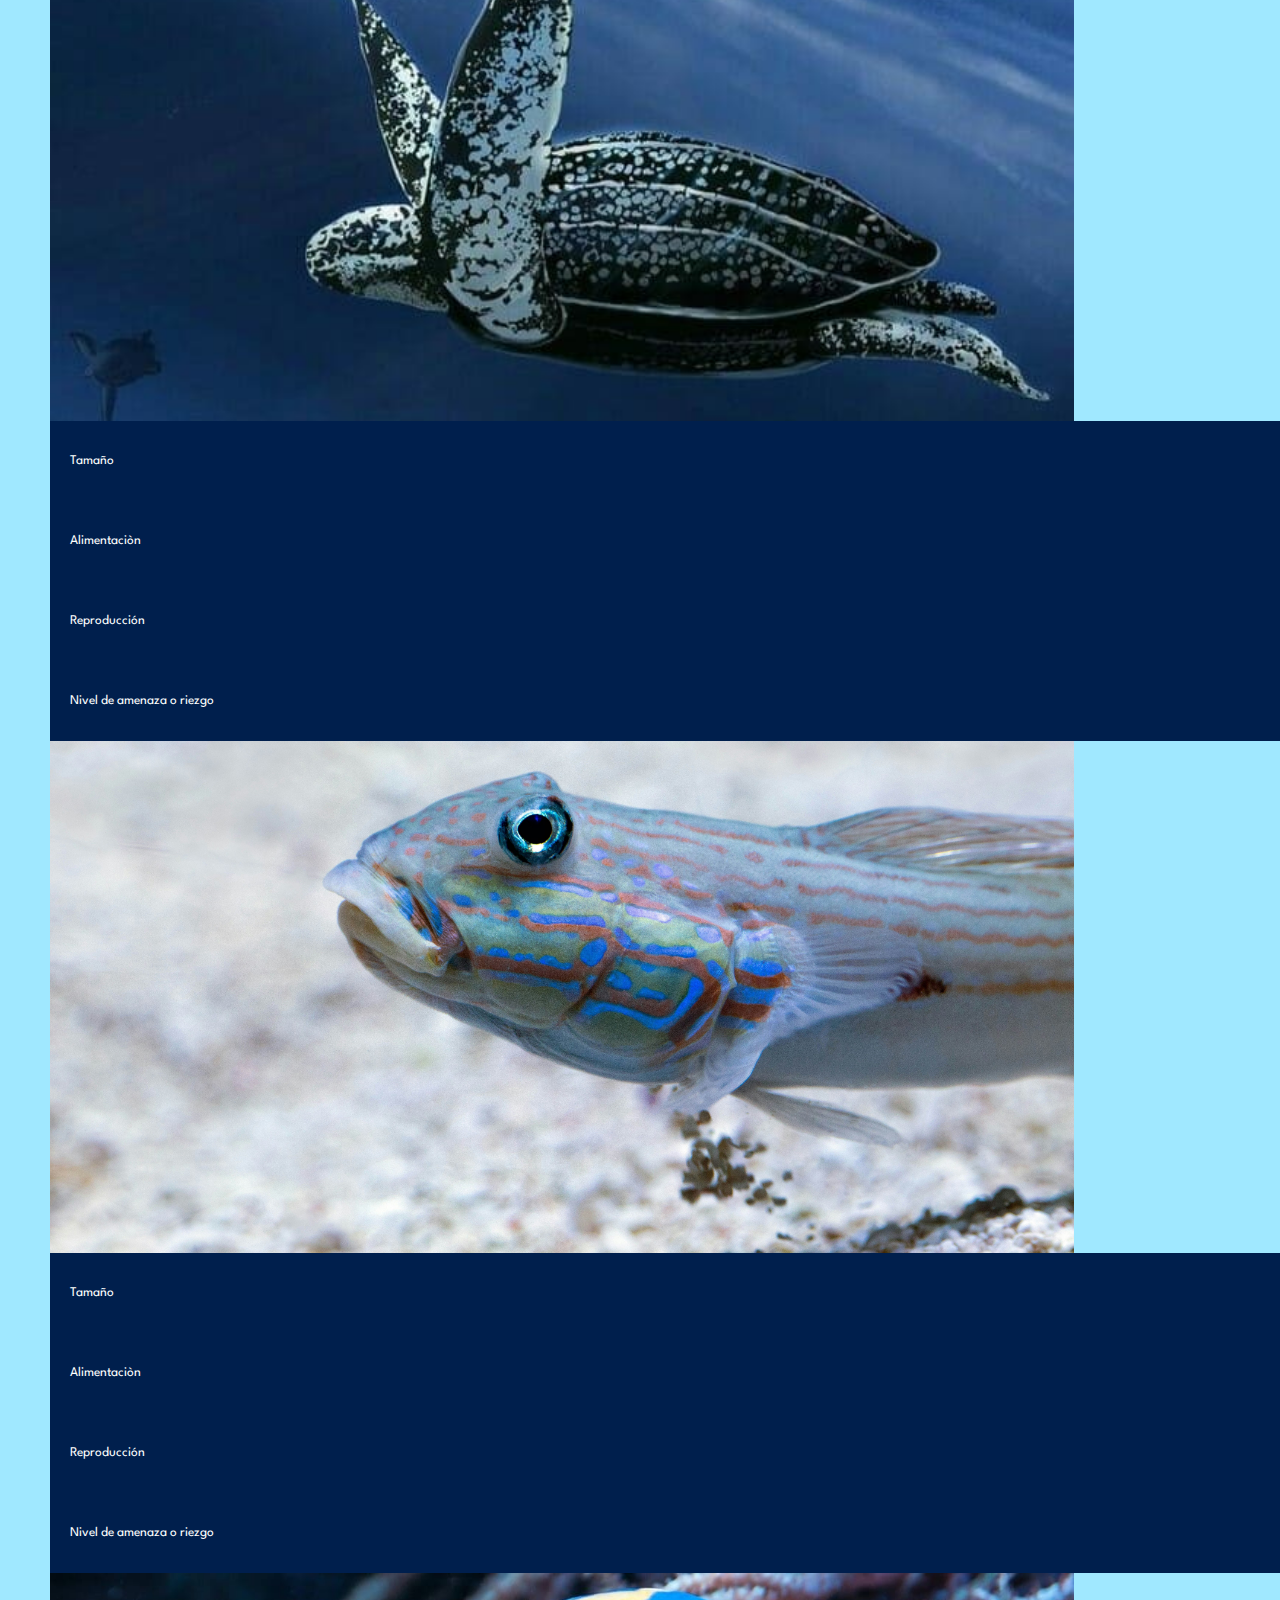
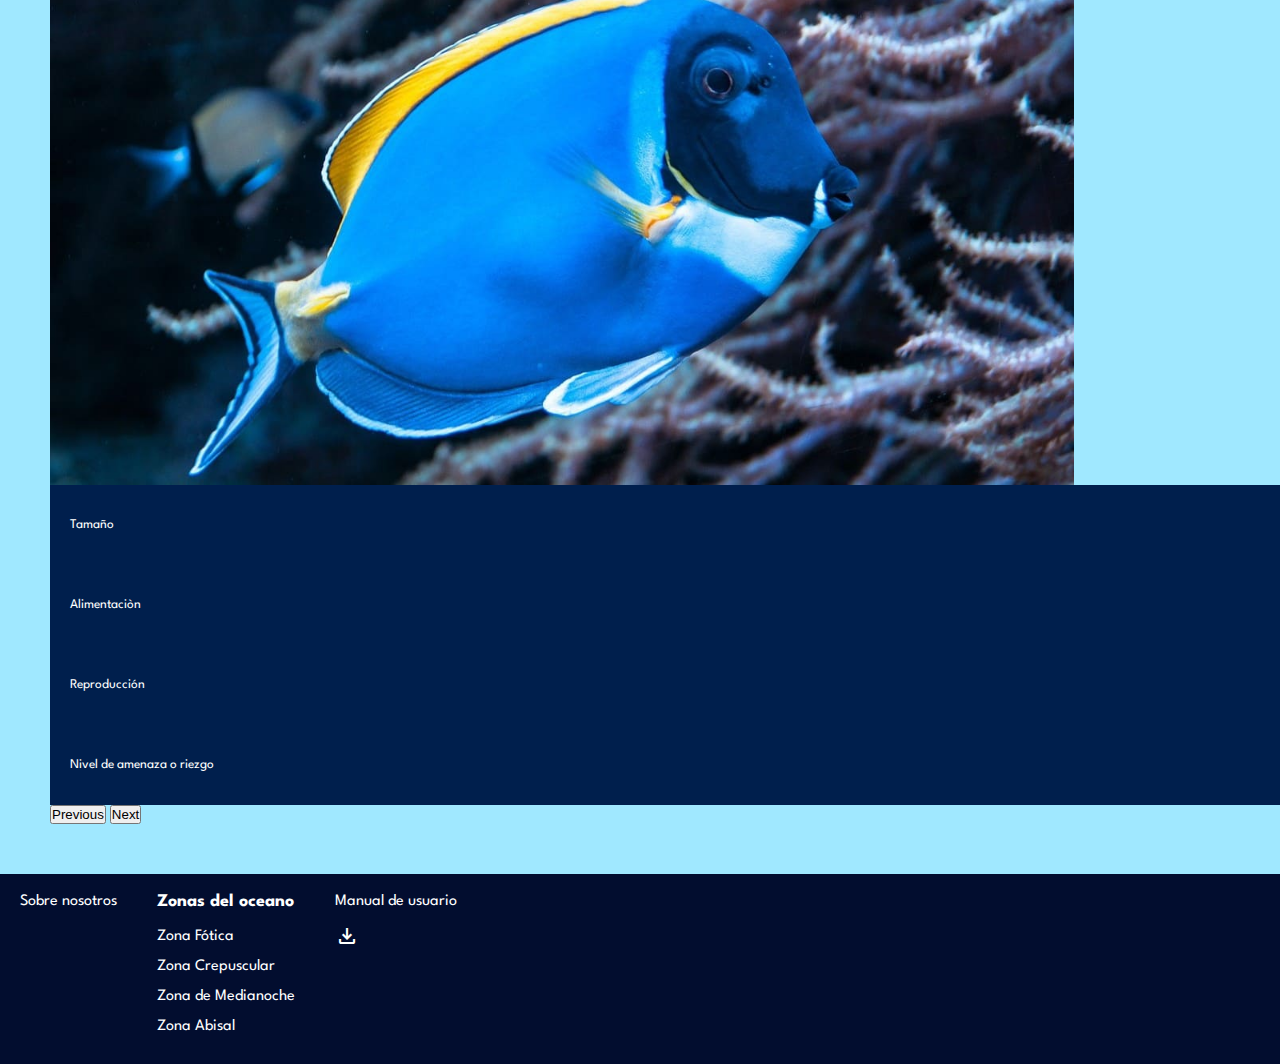
<file: html/zona_fotica.html>
<!DOCTYPE html>
<html lang="es">
<head>
  <meta charset="UTF-8">
  <title>La vida en los océanos</title>
  <link href="https://cdn.jsdelivr.net/npm/bootstrap@5.3.6/dist/css/bootstrap.min.css" rel="stylesheet" integrity="sha384-4Q6Gf2aSP4eDXB8Miphtr37CMZZQ5oXLH2yaXMJ2w8e2ZtHTl7GptT4jmndRuHDT" crossorigin="anonymous">
 <link rel="stylesheet" href="../css/style.css" type="text/css"/>
    <link rel="stylesheet" href="https://cdnjs.cloudflare.com/ajax/libs/animate.css/4.1.1/animate.min.css"/>
     <link rel="stylesheet" href="https://fonts.googleapis.com/css2?family=Material+Symbols+Outlined:opsz,wght,FILL,GRAD@20..48,100..700,0..1,-50..200&icon_names=download" />
  <style>

      
  </style>
</head>
<body>

  <header>
    <div class="titulo">La vida en los océanos</div>
    <nav>
      <a href="../html/zona_fotica.html">ZONA FÓTICA</a>
      <a href="../html/zona_crepuscular.html">ZONA CREPUSCULAR</a>
      <a href="../html/zona_medianoche.html">ZONA DE MEDIANOCHE</a>
      <a href="../html/zona_abisal.html">ZONA ABISAL</a>
      <a href="..//index.html">INICIO</a>
    </nav>
  
  </header>
<main>
  <section id="nivel-1" class="nivel-1">
    <h1 class="animate__animated animate__lightSpeedInRight animated__delay-2s animated__slower">🌞 Zona Fótica</h1>
    <p class="animate__animated animate__lightSpeedInLeft animated__delay-2s animated__slower">La superficie del océano es cálida, iluminada y rica en vida. Aquí encontramos algas, peces pequeños y mamíferos marinos como los delfines.</p>
    <!--botones de redireccion-->
    <div id="carouselExampleDark" class="carousel slide">
  <div class="carousel-indicators">
    <button type="button" data-bs-target="#carouselExampleDark" data-bs-slide-to="0" class="active" aria-current="true" aria-label="Slide 1"></button>
    <button type="button" data-bs-target="#carouselExampleDark" data-bs-slide-to="1" aria-label="Slide 2"></button>
    <button type="button" data-bs-target="#carouselExampleDark" data-bs-slide-to="2" aria-label="Slide 3"></button>
    <button type="button" data-bs-target="#carouselExampleDark" data-bs-slide-to="3" aria-label="Slide 4"></button>
    <button type="button" data-bs-target="#carouselExampleDark" data-bs-slide-to="4" aria-label="Slide 5"></button>
    <button type="button" data-bs-target="#carouselExampleDark" data-bs-slide-to="5" aria-label="Slide 6"></button>
    <button type="button" data-bs-target="#carouselExampleDark" data-bs-slide-to="6" aria-label="Slide 7"></button>
    <button type="button" data-bs-target="#carouselExampleDark" data-bs-slide-to="7" aria-label="Slide 8"></button>
    <button type="button" data-bs-target="#carouselExampleDark" data-bs-slide-to="8" aria-label="Slide 9"></button>
    <button type="button" data-bs-target="#carouselExampleDark" data-bs-slide-to="9" aria-label="Slide 10"></button>
    <button type="button" data-bs-target="#carouselExampleDark" data-bs-slide-to="10" aria-label="Slide 11"></button>
    <button type="button" data-bs-target="#carouselExampleDark" data-bs-slide-to="11" aria-label="Slide 12"></button>
    <button type="button" data-bs-target="#carouselExampleDark" data-bs-slide-to="12" aria-label="Slide 13"></button>
    <button type="button" data-bs-target="#carouselExampleDark" data-bs-slide-to="13" aria-label="Slide 14"></button>
    <button type="button" data-bs-target="#carouselExampleDark" data-bs-slide-to="14" aria-label="Slide 15"></button>
    <button type="button" data-bs-target="#carouselExampleDark" data-bs-slide-to="15" aria-label="Slide 16"></button>
    <button type="button" data-bs-target="#carouselExampleDark" data-bs-slide-to="16" aria-label="Slide 17"></button>
    <button type="button" data-bs-target="#carouselExampleDark" data-bs-slide-to="17" aria-label="Slide 1"></button>  
   
  </div>
  <div class="carousel-inner" >
  
      <div class="carousel-item active" data-bs-interval="2000">
       <div  class="container">
  <img src="../imagenes/tortuga%20_caguama.jpg" alt="tortuga" class="image">
  <div class="overlay">
    <div class="text"><h5>Tortuga Caguama</h5>Las aletas en forma de paleta de esta tortuga le permiten deslizarse elegantemente por el agua. Estas tortugas marinas pueden permanecer bajo el agua durante varias horas sin tener que salir a la superficie para respirar. Migran miles de kilómetros hasta regresar a sus playas de anidación para desovar.</div>
  </div>
</div> 
<!--acordeón para más información-->    
    <button class="accordion">Tamaño</button>
<div class="panel">
  <p>El largo de su caparazón va de los 76 a los 144 cm, con un peso promedio de 115.9 kg, en un rango de 71.7 a
180 kg</p>
</div>

<button class="accordion">Alimentaciòn </button>
<div class="panel">
  <p>Son carnívoras, se alimenta principalmente de moluscos.Aunque pueden comer medusas, también pueden alimentarse en la superficie de
macroplanton.</p>
</div>

<button class="accordion">Reproducción</button>
<div class="panel">
  <p>Es una especie ovipara, las hembras pueden poner hasta 110 huevos por vez, y pueden desovar hasta siete veces en una temporada; las tortugas regresan a playas de anidación donde entierran a los huevos en la arena gruesa por encima de la zona intermareal. </p>
</div>
    
<button class="accordion">Nivel de amenaza o riezgo </button>
<div class="panel">
  <p>Aunque no son agresivas por naturaleza puede ser peligrosa para los humanos, ya que estas pueden transmitir enfermedades como la salmonelosis a través de su piel o contacto con su hábitat. </p>
</div>    
    <!--fin del acordeón-->
  </div>  
    
      <div class="carousel-item">
       <div  class="container">
  <img src="../imagenes/pez_ballesta.jpg" alt="pezb" class="image">
  <div class="overlay">  
    <div class="text"><h5>Pez Ballesta</h5>Es un pez que vive asociado a los arrecifes en una profundidad de entre 0 y 50 m. Son territoriales y los adultos son tímidos, duermen de lado y emiten un sonido cuando están alarmados.</div>
  </div>
</div> 
        
    <!--acordeón para más información-->    
    <button class="accordion">Tamaño</button>
<div class="panel">
  <p>Varían en tamaño, puede ir desde 20 cm hasta 90 cm.</p>
</div>

<button class="accordion">Alimentaciòn </button>
<div class="panel">
  <p>Se alimenta de invertebrados zooplancton o algas y suelen cavar en las profundidades en busca de alimento.</p>
</div>

<button class="accordion">Reproducción</button>
<div class="panel">
  <p>Se da principalmente a través de la fecundación externa, donde el macho y la hembra liberan sus gametos en el agua para que se produzca la fertilización. Los machos cavan nidos en la arena donde la hembra pone los huevos, y el macho los protege hasta que eclosionan. </p>
</div>
    
<button class="accordion">Nivel de amenaza o riezgo </button>
<div class="panel">
  <p>Puede ser peligrosos, especialmente durante la época de reproducción, cuando los machos y hembras defienden sus nidos. Aunque no son venenosos pueden morder o golpear y estas pueden ser dolorosos y causar lesiones. </p>
</div>    
    <!--fin del acordeón-->
  </div>  
   
      <div class="carousel-item">
       <div  class="container">
  <img src="../imagenes/tiburon_blanco.jpg" alt="tortuga" class="image">
  <div class="overlay">
  <div class="text"><h5>Tiburon Blanco</h5>Este tiburón es uno de los más grandes del mundo detrás del tiburón ballena y el tiburón peregrino. Aunque también es capaz de habitar aguas frías, prefiere mares templados y cálidos. A diferencia de la mayoría de los peces, es un animal de sangre caliente, lo que le permite ser un depredador más activo en aguas más frías en comparación con las especies de sangre fría.</div>
  </div>
</div> 
      
    <!--acordeón para más información-->    
    <button class="accordion">Tamaño</button>
<div class="panel">
  <p>Al nacer, una cría de tiburón blanco ya mide 1,5 metros, cuando llegan a al edad adulta pueden alcanzar de 3,3 a 4,9 metros de largo.</p>
</div>

<button class="accordion">Alimentaciòn </button>
<div class="panel">
  <p>Su dieta es variada basa en crustáceos, moluscos, aves marinas, tortugas marinas y mamíferos marinos, como leones marinos, focas, delfines e incluso algunas ballenas. Incluso consumen presas que ya han muerto, como los grandes cadáveres de ballenas muertas, gracias a sus dientes.</p>
</div>

<button class="accordion">Reproducción</button>
<div class="panel">
  <p>Se reproduce de forma ovovivípara, lo que significa que los huevos se desarrollan dentro del cuerpo de la madre. La gestación puede durar entre 12 y 22 meses, y la hembra puede tener entre 4 y 14 crías. </p>
</div>
    
<button class="accordion">Nivel de amenaza o riezgo </button>
<div class="panel">
  <p>Es considerado uno de los tiburones más peligrosos para los humanos. Esto se debe a su tamaño, fuerza y sus hábitos de caza. Aunque los ataques a humanos son raros, la magnitud de los ataques y las lesiones que pueden causar son significativas. </p>
</div>    
    <!--fin del acordeón-->  
  </div> 
      
      <div class="carousel-item">
       <div  class="container">
  <img src="../imagenes/ballena_azul.png" alt="ballenaa" class="image">
  <div class="overlay">
  <div class="text"><h5>Ballena Azul</h5>Son capaces de sumergirse hasta 500 metros de profundidad y permanecer bajo el agua casi media hora, algo que consiguen gracias a sus adaptaciones especiales que tienen en sus pulmones.</div>
  </div>
</div> 
          
<!--acordeón para más información-->    
    <button class="accordion">Tamaño</button>
<div class="panel">
  <p>Es considerado el animal más grande del planeta. Su tamaño va de los 24,99 a 32 metros, con un peso de hasta 200 toneladas.</p>
</div>

<button class="accordion">Alimentaciòn </button>
<div class="panel">
  <p> Siendo un animal de grandes dimensiones su dieta compuesta de plancton y krill. Una ballena azul adulta puede consumir unas 3,5 toneladas de krill al día.</p>
</div>

<button class="accordion">Reproducción</button>
<div class="panel">
  <p>El cortejo de las ballenas es tranquilo, consiste en mantener un nado conjunto, con suaves roces y toques. Como mamíferos, la fecundación de las ballenas es interna, dan a luz una cría cada 2 o 3 años,generalmente en aguas cálidas durante el invierno. </p>
</div>
    
<button class="accordion">Nivel de amenaza o riezgo </button>
<div class="panel">
  <p>No es una especie agresiva hacia los humanos. Son animales salvajes y, aunque pueden ser grandes e intimidantes, no suelen atacar a las personas. Y en situaciones de estrés, pueden tratar de defenderse, pero no de forma agresiva. </p>
</div>    
    <!--fin del acordeón-->          
  </div>   
      
      <div class="carousel-item">
       <div  class="container">
  <img src="../imagenes/ballena_gris.jpg" alt="ballenag" class="image">
  <div class="overlay">
  <div class="text"><h5>Ballena Gris</h5>Las ballenas grises saltan en el agua no por llamar la atención de su pareja, sino para deshacerse de los balanos. Una especie de parasito que se adhiere a la piel y les causa comezón. Ahora ya sabes por qué es gris.</div>
  </div>
</div> 
          
        <!--acordeón para más información-->    
    <button class="accordion">Tamaño</button>
<div class="panel">
  <p>Puede llegar a medir de 11 a 15 metros con un peso aproximado de 30 toneladas.</p>
</div>

<button class="accordion">Alimentaciòn </button>
<div class="panel">
  <p>Se alimentan principalmente de crustáceos y cardúmenes de pequeños peces que viven en los fondos marinos, removiendo el lodo con su boca para filtrar el alimento. </p>
</div>

<button class="accordion">Reproducción</button>
<div class="panel">
  <p>Se caracteriza por un ciclo reproductivo complejo que incluye una migración larga hacia las lagunas de cría en Baja California, México, y un período de gestación de 12 a 13 meses. Dando a luz a una sola cría cada dos años.</p>
</div>
    
<button class="accordion">Nivel de amenaza o riezgo </button>
<div class="panel">
  <p>Suele ser una especie amigable, se acercan muchas veces a las embarcaciones de turistas y muestran la cola o asoman la cabeza, suelen ser pacifican y no se tiene registro de ataques a humanos.</p>
</div>    
    <!--fin del acordeón-->  
  </div>
      
      <div class="carousel-item">
       <div  class="container">
  <img src="../imagenes/ballena_jorobada.jpg" alt="ballenaj" class="image">
  <div class="overlay">
  <div class="text"><h5>Ballena Jorobada</h5>Pasan el verano en las aguas templadas desde las Islas Aleutianas de Alaska hasta las Islas Farallón frente a la costa de California Central. Durante los meses de invierno más fríos, de noviembre a mayo, la mayoría de las poblaciones del Pacífico Norte se encuentran en las aguas más cálidas de Hawái y México, donde se reproducen, paren y amamantan a sus crías.</div>
  </div>
</div> 
        
<!--acordeón para más información-->    
    <button class="accordion">Tamaño</button>
<div class="panel">
  <p>Pueden llegar a medir entre los 15 metros de largo promedio para machos y 19 metros de largo para hembras, con un peso promedio entre 30 y 40 toneladas</p>
</div>

<button class="accordion">Alimentaciòn </button>
<div class="panel">
  <p>Es un predador oportunista que se alimenta en la superficie de los océanos. Puede alimentarse de plankton, de peces como: capelán, anchoveta, bacalao o krill  </p>
</div>

<button class="accordion">Reproducción</button>
<div class="panel">
  <p>Durante la temporada de reproducción, los machos emiten cantos complejos para atraer a las hembras y compiten por el derecho a aparearse. Tienen un período de gestación que es de 11 a 12 meses, y las hembras suelen dar a luz a una sola cría de uno a tres años. </p>
</div>
    
<button class="accordion">Nivel de amenaza o riezgo </button>
<div class="panel">
  <p>Aunque no son un peligro para los humanos, estas pueden atacar si se sienten amenazadas (especialmente si tiene crías), pueden causar daños. Con su cola puede golpear con fuerza suficiente para causar lesiones o incluso la muerte a una persona. </p>
</div>    
    <!--fin del acordeón-->          
  </div>
      
      <div class="carousel-item">
       <div  class="container">
  <img src="../imagenes/cachalote.jpg" alt="ballenag" class="image">
  <div class="overlay">
  <div class="text"><h5>Cachalote</h5>Se han descubierto que tienen un sistema de comunicación complejo y variado, utilizando un "alfabeto fonético" con diferentes sonidos según la región y la situación.  Además de emitir sonidos muy fuertes, que pueden llegar a los 235 decibelios, lo que podría ser utilizado para aturdir o incluso matar a sus presas.</div>
  </div>
</div> 
    
    <!--acordeón para más información-->    
    <button class="accordion">Tamaño</button>
<div class="panel">
  <p>Es la ballena dentada más grande. Los machos pueden alcanzar una longitud de 16 a 18 metros con un peso de 45 toneladas, mientras que las hembras alcanzan una longitud máxima de unos 12 metros, pesando 15 toneladas.</p>
</div>

<button class="accordion">Alimentaciòn </button>
<div class="panel">
  <p>Se alimenta principalmente de calamar gigante o kraken, pulpo y jibia que obtiene a grandes profundidades. Su dieta puede incluir
tiburones, raya y bacalao. </p>
</div>

<button class="accordion">Reproducción</button>
<div class="panel">
  <p>Se aparean normalmente entre mediados de invierno y mediados de verano, en aguas tropicales y subtropicales. Las hembras da a luz cada cuatro a seis años, el período de gestación es de 12 a 18 meses cuando nace una cría o dos. </p>
</div>
    
<button class="accordion">Nivel de amenaza o riezgo </button>
<div class="panel">
  <p>Pueden ser peligrosos en ciertas situaciones, por su tamaño y el poseer dientes pueden causar daños, aunque no son agresivos de manera natural hacia las personas ya que suelen alejarse de embarcaciones. </p>
</div>    
    <!--fin del acordeón-->  
  </div>  
      
      <div class="carousel-item">
       <div  class="container">
  <img src="../imagenes/leon_marino.jpg" alt="leonm" class="image">
  <div class="overlay">
  <div class="text"><h5>Lobo Marino</h5>¡NO! Los lobos marinos no pueden respirar bajo el agua. Sin embargo, pueden retener la respiración durante aproximadamente 8 a 20 minutos. Esto es gracias a sus fosas nasales que se cierran instintivamente cuando se sumergen bajo el agua.</div>
  </div>
</div> 
        
<!--acordeón para más información-->    
    <button class="accordion">Tamaño</button>
<div class="panel">
  <p>Los machos adultos miden aproximadamente 2,2 metros de longitud con un peso alrededor de 380kg y Las hembras adultas alcanzan  una longitud de 1,8 metros y pesan cerca de 10kg </p>
</div>

<button class="accordion">Alimentaciòn </button>
<div class="panel">
  <p>Son carnívoros marinos, alimentan principalmente de peces, calamares y crustáceos. También pueden consumir ocasionalmente aves marinas y pingüinos y algunos se alimentan de pulpos y krill. </p>
</div>

<button class="accordion">Reproducción</button>
<div class="panel">
  <p>Se caracteriza por un ciclo reproductivo complejo que incluye una migración larga hacia las lagunas de cría en Baja California, México, y un período de gestación de 12 a 13 meses. Dando a luz a una sola cría cada dos años</p>
</div>
    
<button class="accordion">Nivel de amenaza o riezgo </button>
<div class="panel">
  <p>No son peligros para los humanos, pero suelen atacar si se sientena amenazados o perturbados. Pueden morder que peuden transmitir enfermedades a los humanos. Por ello es recomendable mantener la distancia con estos animales.</p>
</div>    
    <!--fin del acordeón-->          
  </div>  
      
      <div class="carousel-item">
       <div  class="container">
  <img src="../imagenes/orca.jpg" alt="orca" class="image">
  <div class="overlay">
  <div class="text"><h5>Orca</h5>La palabra Orcinus es latina y significa "reino de los muertos". Este nombre también se refiere a la notoria reputación de esta enorme criatura por devorar una gran variedad de animales marinos. Siendo también cazadores en tierra aprovechando el impulso de las olas, las orcas pueden varar para cazar focas y crías de leones marinos.</div>
  </div>
</div> 
        
<!--acordeón para más información-->    
    <button class="accordion">Tamaño</button>
<div class="panel">
  <p>La orca macho más grande registrada medía 9,8 metros de largo y pesaba 10 000 kg. La hembra más grande registrada medía 8,5 m y pesaba 7500 kg. El moacho promedio suele medir 5,8 y 6,7 metros de largo, mientras que las hembras miden en promedio entre 4,9 y 5,8 metros de largo</p>
</div>

<button class="accordion">Alimentaciòn </button>
<div class="panel">
  <p>Es un mamífero marino carnívoro, su dieta inclue una variedad de animales de sangre caliente y fría que incluye al menos cinco especies de pinnípedos, treinta especies de peces, tortugas, mustélidos, cefalópodos, dos especies de calamares, siete especies de aves marinas y al menos 24 especies de cetáceos (incluyendo la gran Ballena Azul). </p>
</div>

<button class="accordion">Reproducción</button>
<div class="panel">
  <p>Se reproducen de forma sexual y vivípara, la gestación dura aproximadamente 14 meses. Las hembras dan a luz una cría cada 3 a 10 años, después de un embarazo de 17 meses. </p>
</div>
    
<button class="accordion">Nivel de amenaza o riezgo </button>
<div class="panel">
  <p>Son consideradas animales peligrosos debido a su tamaño y poder. Aunque no existen ataquen directos a humanos, si se tiene registro de incidentes con embarcaiones. </p>
</div>    
    <!--fin del acordeón-->          
  </div>   
      
      <div class="carousel-item">
       <div  class="container">
  <img src="../imagenes/narval.jpg" alt="narval" class="image">
  <div class="overlay">
  <div class="text"><h5>Narval</h5>También conocidos como unicornios marinos, esto en realidad se debe a que los machos tienen un colmillo largo y espiralado que puede medir hasta 3 metros. Este colmillo no es un cuerno, sino un diente canino modificado que sobresale de su boca. </div>
  </div>
</div> 
        
    <!--acordeón para más información-->    
    <button class="accordion">Tamaño</button>
<div class="panel">
  <p>Pueden ir de 4 a 5,5 metros (sin contar el colmillo). Los colmillos de los machos pueden alcanzar de 1,5 a 3 metros de longitud. con un peso de 800kg a 1.600 kg.</p>
</div>

<button class="accordion">Alimentaciòn </button>
<div class="panel">
  <p>Su dieta incluye peces, camarones, sepias, calamares, el bacalao y el fletán. </p>
</div>

<button class="accordion">Reproducción</button>
<div class="panel">
  <p>Las hembras dan a luz una vez cada tres años por término medio. La época de apareamiento comienza entre abril y mayo, la gestación dura unos 14 meses y sólo nace una cría. </p>
</div>
    
<button class="accordion">Nivel de amenaza o riezgo </button>
<div class="panel">
  <p>No representan un peligro en el sentido de que ataquen a los humanos, pero su interacción con ellos puede representar un peligro para su propia supervivencia debido a las reacciones que experimentan ante la presencia humana (parálisis, ritmo cardiaco acelerado, falta de oxigeno al huir a las profundidaes).</p>
</div>    
    <!--fin del acordeón-->      
  </div>
      
      <div class="carousel-item">
       <div  class="container">
  <img src="../imagenes/beluga.jpg" alt="beluga" class="image">
  <div class="overlay">
  <div class="text"><h5>Beluga</h5>Las belugas poseen un desarrollado sentido del oído,  ya que actúa según los estímulos que producen en ellas el eco de los barcos o peces que se encuentran cerca de ellas. Además de tener una serie de vocalizaciones complejas y son capaces de hacer diversas sonidos, incluyendo silbidos, chirridos y campanilleos.</div>
  </div>
</div> 
    
<!--acordeón para más información-->    
    <button class="accordion">Tamaño</button>
<div class="panel">
  <p>Suelen medir entre 4 y 6 metros con un peso al rededor de 1500 kg.</p>
</div>

<button class="accordion">Alimentaciòn </button>
<div class="panel">
  <p>Suelen alimentarse de peces, crustáceos, gusanos y otros invertebrados marinos, además de cazar en aguas profundas.</p>
</div>

<button class="accordion">Reproducción</button>
<div class="panel">
  <p>Se reproducen en primavera y otoño, con un periodo de gestación de 14 meses y dan a luz una cría cada 2-4 años.</p>
</div>
    
<button class="accordion">Nivel de amenaza o riezgo </button>
<div class="panel">
  <p> No son peligrosas para los humanos.Aunque suelen ser sociables se recomienda mantener distancia, en especial si estas tienen crías ya que pueden ser agresivas.</p>
</div>    
    <!--fin del acordeón-->      
  </div>
      
      <div class="carousel-item">
       <div  class="container">
  <img src="../imagenes/manati.jpg" alt="manati" class="image">
  <div class="overlay">
  <div class="text"><h5>Manati</h5>Los manatíes pueden superar los 4 metros de largo y pesar más de una tonelada. Pero, a pesar de ello, tienen un cuerpo aerodinámico, con una cabeza pequeña y redondeada. Sus extremidades anteriores aplanadas y su gran aleta caudal les ayudan a propulsarse en el agua a gran velocidad.</div>
  </div>
</div> 
    
    <!--acordeón para más información-->    
    <button class="accordion">Tamaño</button>
<div class="panel">
  <p>Al nacer miden entre 90 y 100 cm, y cuando llegan a la edad adulta pueden alcanzar los 3 m de longitud.</p>
</div>

<button class="accordion">Alimentaciòn </button>
<div class="panel">
  <p>Son mamíferos herbívoros, prefieren los ecosistemas de manglares, pastos marinos, algas y vasculares acuáticas. </p>
</div>

<button class="accordion">Reproducción</button>
<div class="panel">
  <p>Son animales con baja tasa reproductiva, los periodo de gestación es de al menos 12 hasta 15 meses; la mayoría de los partos son de una cría.</p>
</div>
    
<button class="accordion">Nivel de amenaza o riezgo </button>
<div class="panel">
  <p>Los manaties generalmente no son agresivos, estos suelen ser pacificos y curiosos. Pueden mostrarse violentos en situaciones de estrés. </p>
</div>    
    <!--fin del acordeón-->  
  </div>
      
      <div class="carousel-item">
       <div  class="container">
          <img src="../imagenes/estrella_peine_roja.jpg" alt="estrellapr" class="image">
          <div class="overlay">
          <div class="text"><h5>Estrella Peine Roja</h5>Estos equinodermos se alimentan principalmente de presas sésiles o de movimiento lento, incluidos los bivalvos. En lugar de utilizar la vista, detectan presas a partir de olores transmitidos por el agua mediante el uso de receptores que detectan señals químicas. Se encuentran con mayor frecuencia en las zonas submareales del mar Mediterráneo.</div>
          </div>
      </div> 
    
      <!--acordeón para más información-->    
      <button class="accordion">Tamaño</button>
      <div class="panel">
          <p>Su tamaño alcanza hasta 30 centímetros de diámetro.</p>
      </div>

<button class="accordion">Alimentaciòn </button>
<div class="panel">
  <p>Son omnívoras, comen moluscos y ofiuras, plantas y carroña. Abren los moluscos con la ayuda de sus pies ambulacrales, sacan el estómago, envuelven la presa y la disuelven con los ácidos gástricos.</p>
</div>

<button class="accordion">Reproducción</button>
<div class="panel">
  <p>El periodo de reproducción tiene lugar entre primavera y otoño. La fecundación sucede de manera externa, donde machos y hembras liberan gametos (espermatozoides y óvulos) al agua y se lleva acabo la fecundación. Otra manera es la fregmentación, ya que estas se pueden regenerar. </p>
</div>
    
<button class="accordion">Nivel de amenaza o riezgo </button>
<div class="panel">
  <p>Pueden ser venenosas, aunque el veneno no es letal para humanos puede causar irritaciones y molestias si se tiene contacto con estas. </p>
</div>    
    <!--fin del acordeón-->  
  </div>   
    
      <div class="carousel-item">
       <div  class="container">
  <img src="../imagenes/camaron.jpg" alt="camaron" class="image">
  <div class="overlay">
  <div class="text"><h5>Camarón</h5>Son excelentes nadadores.Uno de los datos divertidos que quizás no sepas es que estos artrópodos son bastante buenos para nadar, pueden impulsarse hacia atrás rápidamente flexionando los músculos del abdomen y la cola, o nadar hacia adelante más lentamente usando los apéndices en la parte inferior de la cola.</div>
  </div>
</div> 
     
     <!--acordeón para más información-->    
    <button class="accordion">Tamaño</button>
<div class="panel">
  <p>Varían en longitud desde unos pocos milímetros hasta más de 20 cm. </p>
</div>

<button class="accordion">Alimentaciòn </button>
<div class="panel">
  <p>Su alimento consiste principalmente en pequeñas plantas y animales, aunque algunos se alimentan de carroña. </p>
</div>

<button class="accordion">Reproducción</button>
<div class="panel">
  <p>Los camarones machos y hembras se acoplan y el macho transfiere un espermatóforo, donde los huevos son fertilizados. Las hembras puede poner de 1500 a 14 000 huevos, que se adhieren a las patas nadadoras y estos eclosionan después de 12 a 14 horas. </p>
</div>
    
<button class="accordion">Nivel de amenaza o riezgo </button>
<div class="panel">
  <p>Estos no suelen representar una amenaza directa para los humanos. A menos que se consuman existen algunos que pueden implicar riesgos de infeccion bacteriana, virus o parásitos; o se puede presentar alergía. Algunos como los camarones mantis, son conocidos por tener mordeduras muy dolorosas.</p>
</div>    
    <!--fin del acordeón-->  
  </div>
      
      <div class="carousel-item">
       <div  class="container">
  <img src="../imagenes/pez_globo.jpg" alt="pezg" class="image">
  <div class="overlay">
  <div class="text"><h5>Pez Globo</h5>Para protegerse de sus depredadores, este pez se infla como un globo tragando agua y enderezando sus espinas. Su boca picuda le permite romper la dura cáscara de moluscos y crustáceos. Generalmente se encuentran en agujeros y grietas de zonas costeras como lagunas, cuevas, naufragios y arrecifes.</div>
  </div>
</div> 
    
    <!--acordeón para más información-->    
    <button class="accordion">Tamaño</button>
<div class="panel">
  <p>Varian de tamaño pueden ir de los 2.5 centímetros, hasta los más grandes de 60 centímetros. </p>
</div>

<button class="accordion">Alimentaciòn </button>
<div class="panel">
  <p>Se alimentan de animales invertebrados, moluscos y algas. Algunos pueden comer caracoles, larvas de mosquito y artemia. </p>
</div>

<button class="accordion">Reproducción</button>
<div class="panel">
  <p>Son ovíparos,la hembra suele depositar los huevos en el fondo del agua, a menudo entre la vegetación o rocas. El macho fertiliza los huevos y, en algunos casos, los cuida hasta que eclosionan. </p>
</div>
    
<button class="accordion">Nivel de amenaza o riezgo </button>
<div class="panel">
  <p>Dentro de su ambiente natural no representa un riesgo para os humanos. Solo en caso de ser consumido como alimento representa un riesgo ya que contiene una tetrodotoxina (TTX) que es mortal.</p>
</div>    
    <!--fin del acordeón-->  
  </div>      
      
      <div class="carousel-item">
       <div  class="container">
  <img src="../imagenes/tortuga_laud.jpg" alt="tortugal" class="image">
  <div class="overlay">
  <div class="text"><h5>Tortuga Laúd</h5>Se caracteriza por su caparazón blando y correoso, en lugar de las placas duras de otras tortugas marinas, y por ser la única especie de tortuga que no tiene escamas.</div>
  </div>
</div> 
    
    <!--acordeón para más información-->    
    <button class="accordion">Tamaño</button>
<div class="panel">
  <p>Podrían llegar a 3 metros con un peso de 800 Kg, aunque su tamaño promedio va de los 2 metros de longitud y pesar 500 kg.</p>
</div>

<button class="accordion">Alimentaciòn </button>
<div class="panel">
  <p>Suelen alimentarsede zooplancton gelatinoso, ctenóforos, salpas y principalmente medusas </p>
</div>

<button class="accordion">Reproducción</button>
<div class="panel">
  <p>Son ovíparos, los machos tiene la cola de mayor tamaño ya que albergan el órgano copulador. Pueden llegar a depositar de 80 a 90 huevos, con un periodo de incubación variable de 50 a 78 días. </p>
</div>
    
<button class="accordion">Nivel de amenaza o riezgo </button>
<div class="panel">
  <p>No es típicamente peligrosa para los humanos, especialmente cuando no se siente amenazada. Aunque son grandes y fuertes, no suelen atacar a menos que se sientan en peligro.</p>
</div>    
    <!--fin del acordeón-->  
  </div>
      
      <div class="carousel-item">
       <div  class="container">
  <img src="../imagenes/pez_gobio.jpg" alt="pezgo" class="image">
  <div class="overlay">
  <div class="text"><h5>Pez Gobio</h5>Capacidad de adherirse a superficies y su comportamiento territorial. Algunos gobios cambian de color para mimetizarse con su entorno, y algunos incluso emiten sonidos que pueden ser oídos por humanos.</div>
  </div>
</div> 
    
    <!--acordeón para más información-->    
    <button class="accordion">Tamaño</button>
<div class="panel">
  <p>Generalmente pequeños, con tamaños que varían según la especie, pero la mayoría no supera los 15 cm. </p>
</div>

<button class="accordion">Alimentaciòn </button>
<div class="panel">
  <p>Varia según la especie pero en general suelen comer pequeños invertebrados, larvas de insectos, crustáceos, gusanos y, en algunos casos, también de algas y plancton. </p>
</div>

<button class="accordion">Reproducción</button>
<div class="panel">
  <p>Son ovíparos y se reproducen mediante fecundación externa. La hembra pone los huevos en un sustrato como vegetación, coral o superficies rocosas, y el macho los protege y mantiene libres de detritos.</p>
</div>
    
<button class="accordion">Nivel de amenaza o riezgo </button>
<div class="panel">
  <p>No son peces peligrosos para los humanos. La mayoría de las especies son pequeñas y pacíficas, y no suelen representar un peligro en el entorno natural. </p>
</div>    
    <!--fin del acordeón-->  
  </div>
      
      <div class="carousel-item">
       <div  class="container">
  <img src="../imagenes/pez_cirujano.jpg" alt="pezc" class="image">
  <div class="overlay">
  <div class="text"><h5>Pez Cirujano</h5>A pesar de su apariencia apacible, estos peces poseen un mecanismo de defensa único. En situaciones de peligro, despliegan afiladas espinas venenosas en sus colas y pueden amenazar a los depredadores moviendo sus cuerpos de lado a lado.</div>
  </div>
</div> 
    
    <!--acordeón para más información-->    
    <button class="accordion">Tamaño</button>
<div class="panel">
  <p>Puede llegar a medir de 25 a 30 cemtímetros y pesar medio kilo.</p>
</div>

<button class="accordion">Alimentaciòn </button>
<div class="panel">
  <p>Son omnívoros y pero sabe que consumen criaturas acuáticas pequeñas como el pláncton, aunque la mayor parte de su alimentación se basa en algas.</p>
</div>

<button class="accordion">Reproducción</button>
<div class="panel">
  <p>Es un pez ovíparo, suelen liberar óvulos y espermatozoides en aguas abiertas, donde la fertilización ocurre externamente. Los huevos son arrastrados por las corrientes una vez que ha tenido lugar el desove, las larvas se desarrollarán en el fondo del océano antes de llegar a los arrecifes</p>
</div>
    
<button class="accordion">Nivel de amenaza o riezgo </button>
<div class="panel">
  <p>Pueden parecer relativamente inofensivos, pero, frente al peligro, pueden mostrar un par de espinas venenosas afiladas en cada una de sus colas. Luego, los peces mueven sus cuerpos de lado a lado, amenazando con acuchillar a sus depredadores o personas con sus aguijones tóxicos.</p>
</div>    
    <!--fin del acordeón-->  
  </div>        
      
  </div>
        
  <button class="carousel-control-prev" type="button" data-bs-target="#carouselExampleDark" data-bs-slide="prev">
    <span class="carousel-control-prev-icon" aria-hidden="true"></span>
    <span class="visually-hidden">Previous</span>
  </button>
  <button class="carousel-control-next" type="button" data-bs-target="#carouselExampleDark" data-bs-slide="next">
    <span class="carousel-control-next-icon" aria-hidden="true"></span>
    <span class="visually-hidden">Next</span>
  </button>
</div>
      <script src="https://cdn.jsdelivr.net/npm/bootstrap@5.3.6/dist/js/bootstrap.bundle.min.js" integrity="sha384-j1CDi7MgGQ12Z7Qab0qlWQ/Qqz24Gc6BM0thvEMVjHnfYGF0rmFCozFSxQBxwHKO" crossorigin="anonymous"></script>
      
      
      <script src="https://cdn.jsdelivr.net/npm/bootstrap@5.3.6/dist/js/bootstrap.bundle.min.js" integrity="sha384-j1CDi7MgGQ12Z7Qab0qlWQ/Qqz24Gc6BM0thvEMVjHnfYGF0rmFCozFSxQBxwHKO" crossorigin="anonymous"></script>
    
<script>
var acc = document.getElementsByClassName("accordion");
var i;

for (i = 0; i < acc.length; i++) {
  acc[i].addEventListener("click", function() {
    this.classList.toggle("active");
    var panel = this.nextElementSibling;
    if (panel.style.display === "block") {
      panel.style.display = "none";
    } else {
      panel.style.display = "block";     
    }
  });
}
</script> 
  </section>
  
    
   
 </main>   
    <footer>
        <div style="overflow:hidden;">
<div class="footerlinks">
  <a href="../html/nosotros.html" class="ga-bottom">Sobre nosotros</a><br>
</div>
<div class="footerlinks">
  <h2>Zonas del oceano</h2>
<a href="../html/zona_fotica.html" class="ga-bottom">Zona Fótica</a><br><br>
  <a href="../html/zona_crepuscular.html" class="ga-bottom">Zona Crepuscular </a><br><br>
  <a href="../html/zona_medianoche.html" class="ga-bottom">Zona de Medianoche </a><br><br>
    <a href="../html/zona_abisal.html" class="ga-bottom">Zona Abisal</a>
</div>
            
     <div class="footerlinks">
  <a> Manual de usuario</a><br>
 <br><a href="../archivo/Manual%20de%20usuario%20sobre%20la%20p%C3%A1gina%20web.pdf" download > <span class="material-symbols-outlined"> download</span> </a>                
            </div>         
 </div>      
            
    </footer>
</body>
</html>
</file>
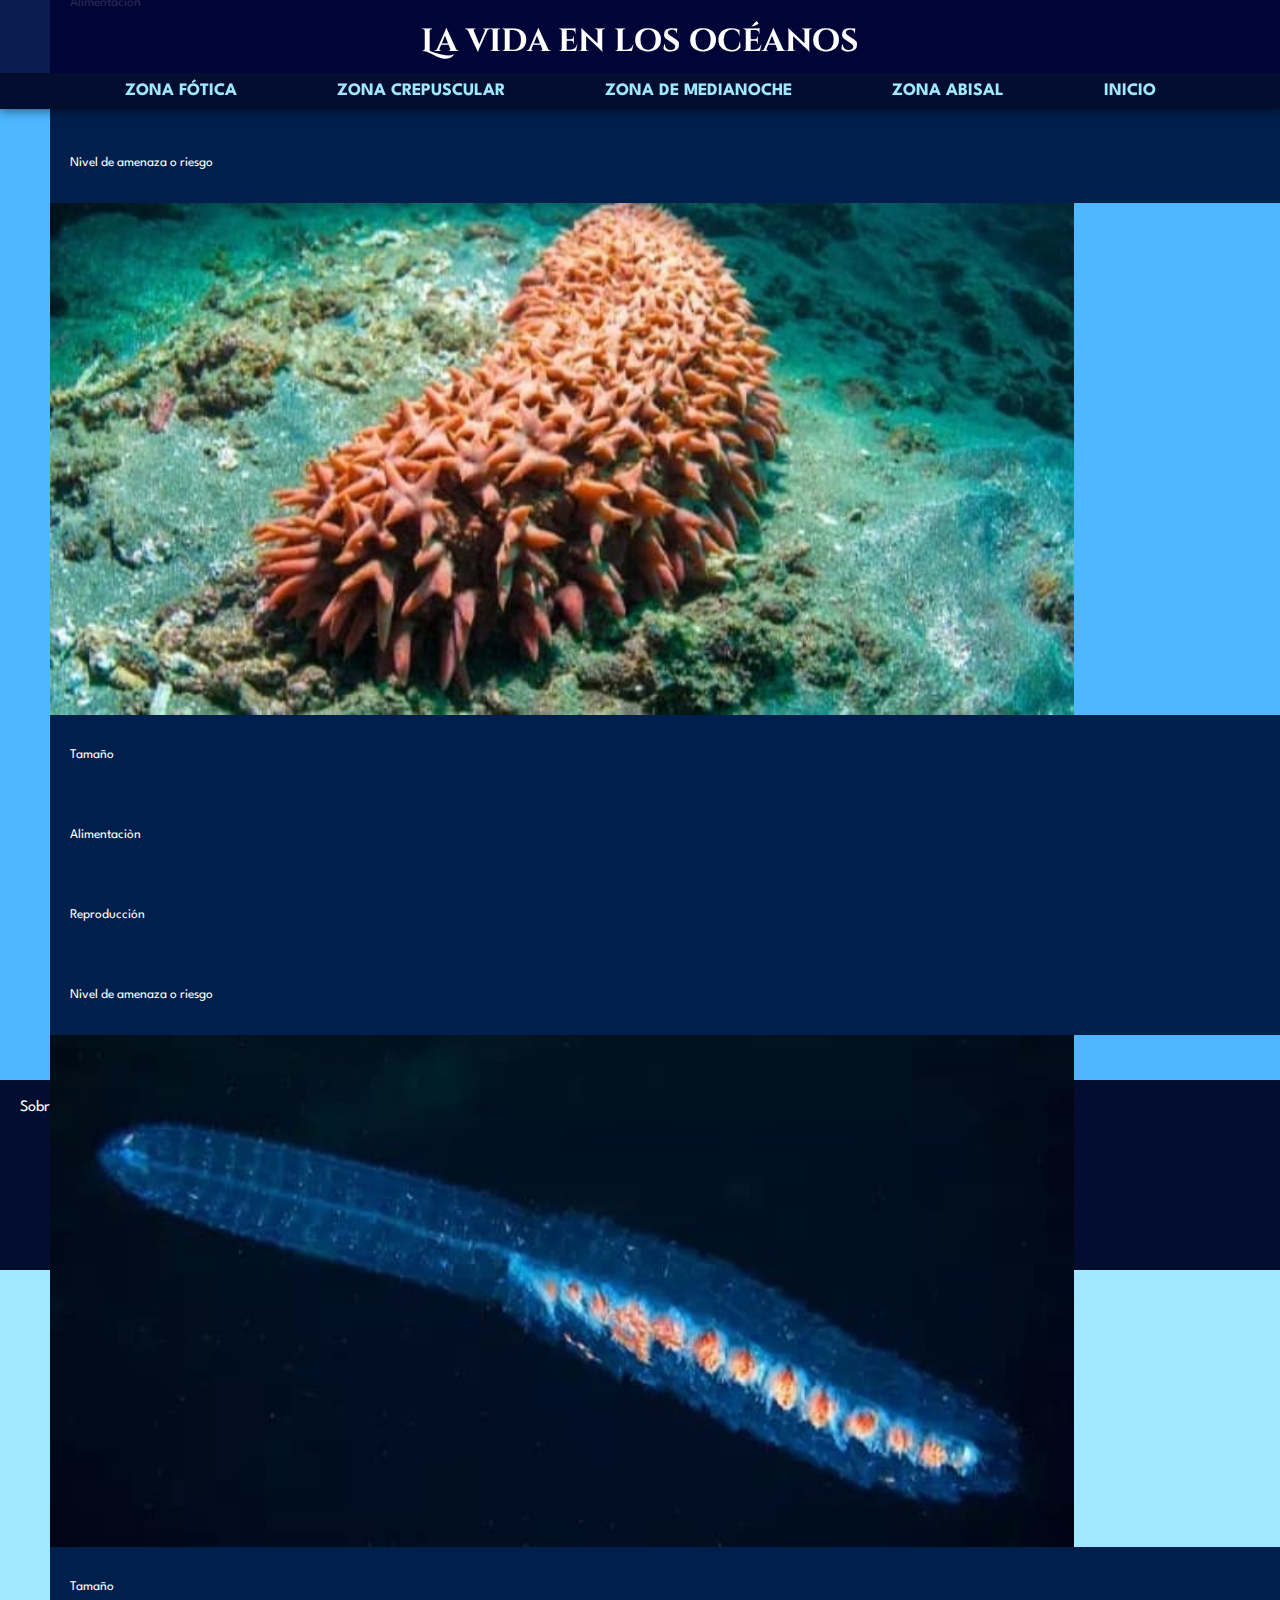
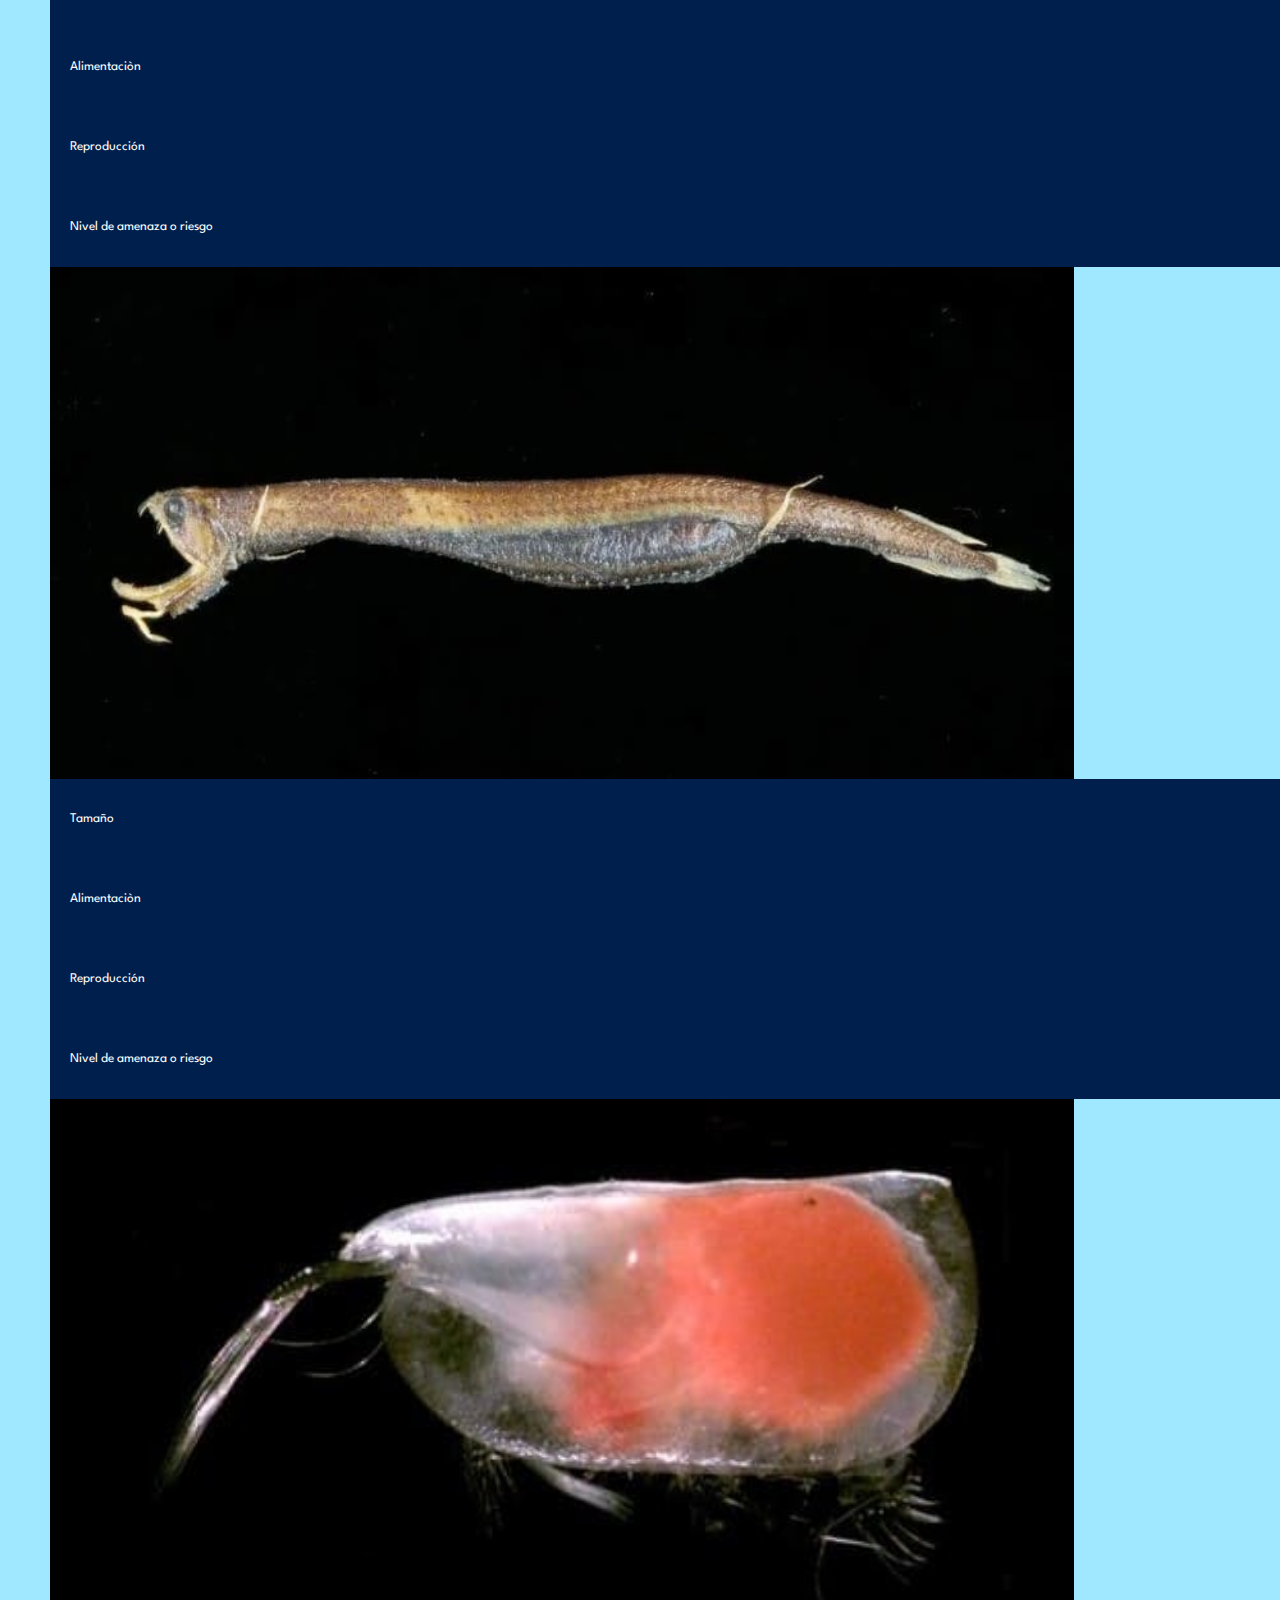
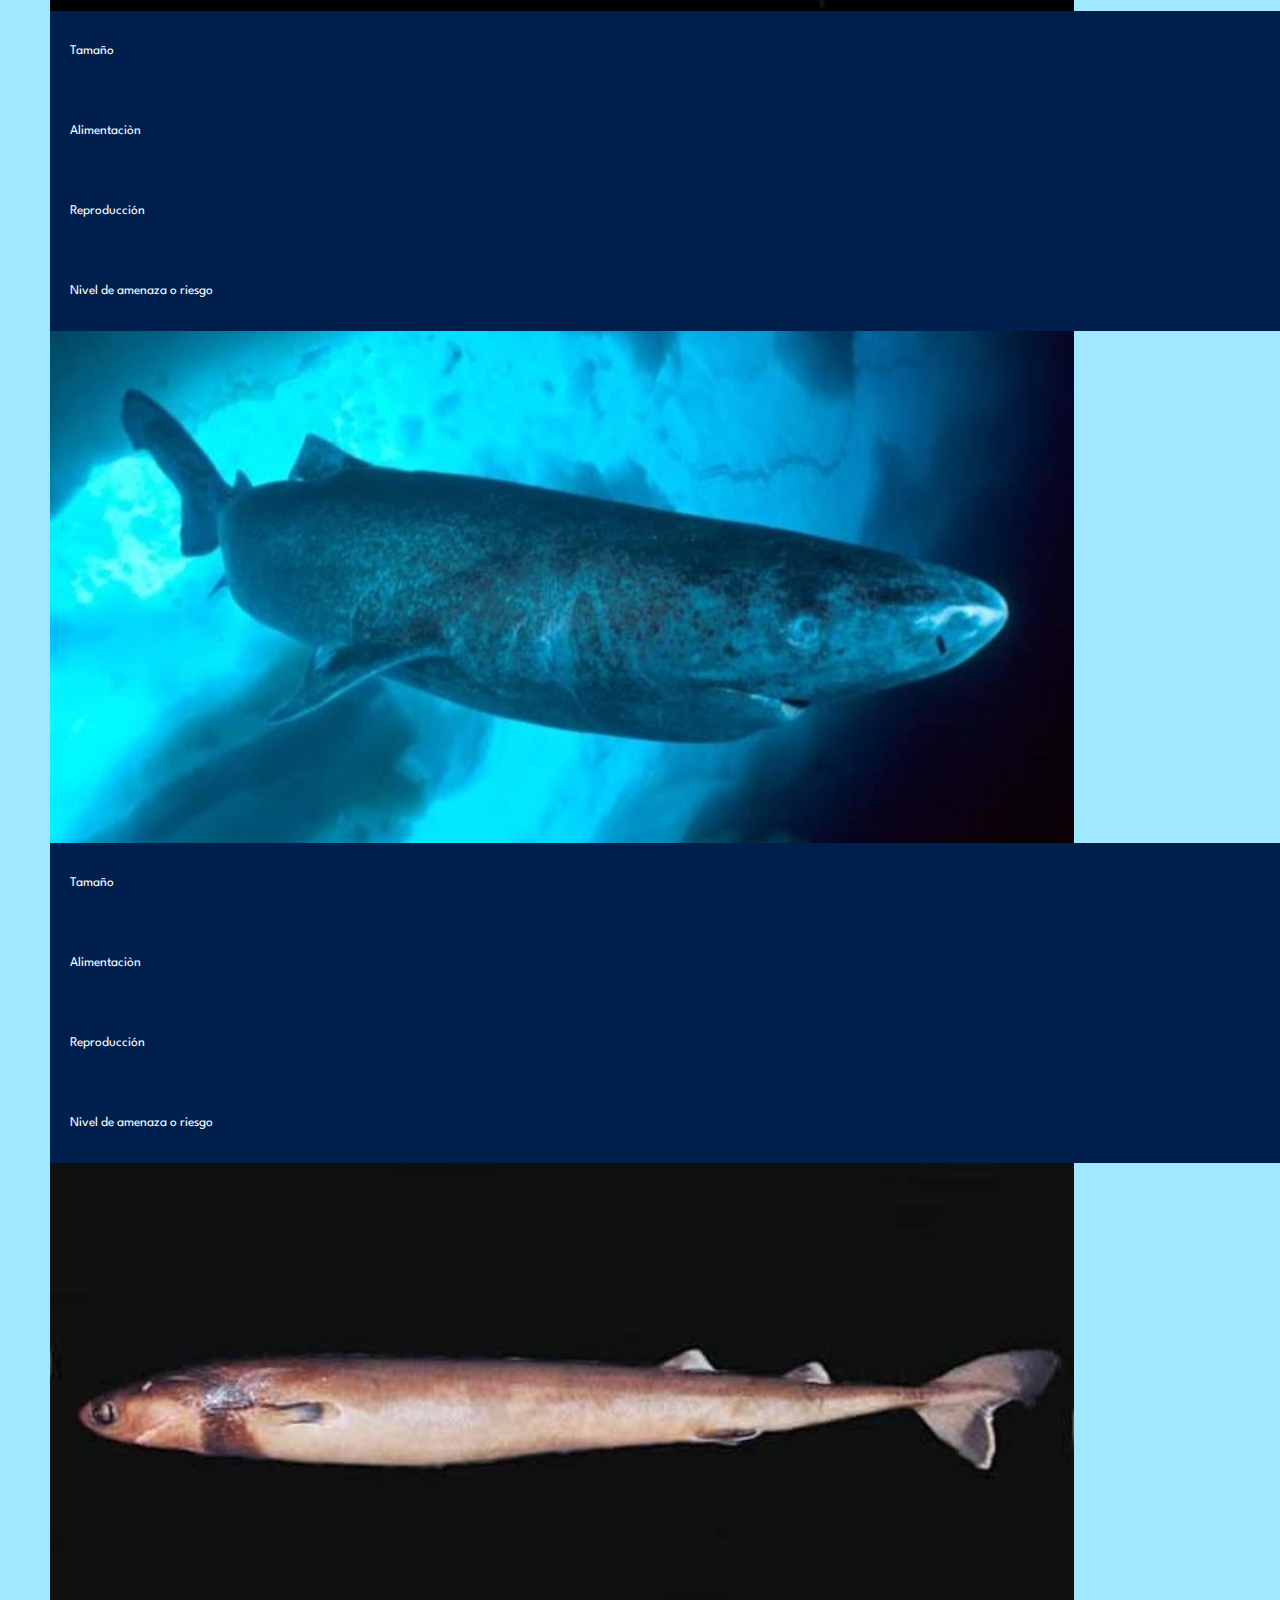
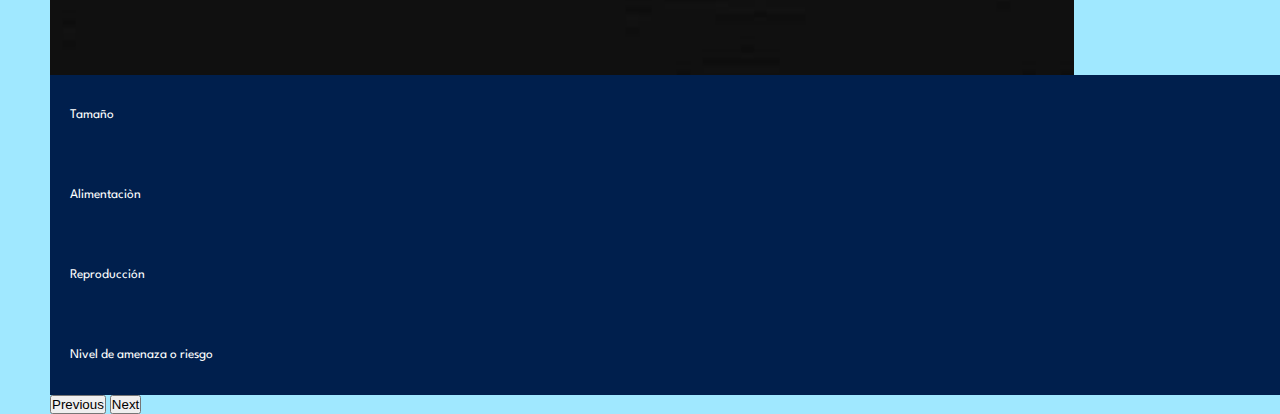
<file: html/zona_medianoche.html>
<!DOCTYPE html>
<html lang="es">
<head>
  <meta charset="UTF-8">
  <title>La vida en los océanos</title>
     <link href="https://cdn.jsdelivr.net/npm/bootstrap@5.3.6/dist/css/bootstrap.min.css" rel="stylesheet" integrity="sha384-4Q6Gf2aSP4eDXB8Miphtr37CMZZQ5oXLH2yaXMJ2w8e2ZtHTl7GptT4jmndRuHDT" crossorigin="anonymous">
     <link rel="stylesheet" href="../css/style.css" type="text/css"/>
     <link rel="stylesheet" href="https://cdnjs.cloudflare.com/ajax/libs/animate.css/4.1.1/animate.min.css" />
     <link rel="stylesheet" href="https://fonts.googleapis.com/css2?family=Material+Symbols+Outlined:opsz,wght,FILL,GRAD@20..48,100..700,0..1,-50..200&icon_names=download" />
  <style>
      
  </style>
</head>
<body>

  <header>
    <div class="titulo">La vida en los océanos</div>
    <nav>
      <a href="../html/zona_fotica.html">ZONA FÓTICA</a>
      <a href="../html/zona_crepuscular.html">ZONA CREPUSCULAR</a>
      <a href="../html/zona_medianoche.html">ZONA DE MEDIANOCHE</a>
      <a href="../html/zona_abisal.html">ZONA ABISAL</a>
      <a href="../index.html">INICIO</a>
    </nav>
  </header>
<main>
  <section id="nivel-2" class="nivel-2">
    <h1 class="animate__animated animate__lightSpeedInRight animated__delay-2s animated__slower">🐠 Zona de Medianoche</h1>
    <p class="animate__animated animate__lightSpeedInLeft animated__delay-2s animated__slower">En esta zona llega poca luz solar, lo que limita la fotosíntesis. Alberga una gran variedad de peces, camarones, calamares, medusas y otros animales.</p>
      <!--botones de redireccion-->
       <div id="carouselExampleDark_2" class="carousel slide">
  <div class="carousel-indicators">
    <button type="button" data-bs-target="#carouselExampleDark_2" data-bs-slide-to="0" class="active" aria-current="true" aria-label="Slide 1"></button>
    <button type="button" data-bs-target="#carouselExampleDark_2" data-bs-slide-to="1" aria-label="Slide 2"></button>
    <button type="button" data-bs-target="#carouselExampleDark_2" data-bs-slide-to="2" aria-label="Slide 3"></button>
    <button type="button" data-bs-target="#carouselExampleDark_2" data-bs-slide-to="3" aria-label="Slide 4"></button>
    <button type="button" data-bs-target="#carouselExampleDark_2" data-bs-slide-to="4" aria-label="Slide 5"></button>
    <button type="button" data-bs-target="#carouselExampleDark_2" data-bs-slide-to="5" aria-label="Slide 6"></button>
    <button type="button" data-bs-target="#carouselExampleDark_2" data-bs-slide-to="6" aria-label="Slide 7"></button>
    <button type="button" data-bs-target="#carouselExampleDark_2" data-bs-slide-to="7" aria-label="Slide 8"></button>
    <button type="button" data-bs-target="#carouselExampleDark_2" data-bs-slide-to="8" aria-label="Slide 9"></button>
    <button type="button" data-bs-target="#carouselExampleDark_2" data-bs-slide-to="9" aria-label="Slide 10"></button>
    <button type="button" data-bs-target="#carouselExampleDark_2" data-bs-slide-to="10" aria-label="Slide 11"></button>
    <button type="button" data-bs-target="#carouselExampleDark_2" data-bs-slide-to="11" aria-label="Slide 12"></button>
    <button type="button" data-bs-target="#carouselExampleDark_2" data-bs-slide-to="12" aria-label="Slide 13"></button>
    <button type="button" data-bs-target="#carouselExampleDark_2" data-bs-slide-to="13" aria-label="Slide 14"></button>
    <button type="button" data-bs-target="#carouselExampleDark_2" data-bs-slide-to="14" aria-label="Slide 15"></button>
    <button type="button" data-bs-target="#carouselExampleDark_2" data-bs-slide-to="15" aria-label="Slide 1"></button>     
   <!--imagenes y texto del carrusel-->   
  </div>
           
<div class="carousel-inner" >
      
    <div class="carousel-item active" data-bs-interval="10000">
       <div  class="container">
  <img src="../imagenes/angel_mar.jpg" alt="AngelMar" class="image">
  <div class="overlay">
    <div class="text"><h5>Ángel de Mar</h5>Saca de su cabeza tentáculos que parecen dedos para capturar a su presa. En las aguas poco iluminadas del mar profundo, el cuerpo transparente del ángel de mar le permite esconderse de los depredadores. </div>
  </div>
</div>
<!--acordeón para más información-->    
    <button class="accordion">Tamaño</button>
<div class="panel">
  <p>PMide entre 1 y 5 cm de largo, aunque algunas especies pueden alcanzar hasta 7 cm.</p>
</div>

<button class="accordion">Alimentaciòn</button>
<div class="panel">
  <p>Son carnívoros. Se alimentan de crustáceos, peces, otros moluscos.</p>
</div>

<button class="accordion">Reproducción</button>
<div class="panel">
  <p>Son hermafroditas, es decir, cada individuo tiene órganos reproductivos masculinos y femeninos.  La fecundación es interna. Después del apareamiento, ponen huevos que se desarrollan en larvas planctónicas.</p>
</div>
    
<button class="accordion">Nivel de amenaza o riesgo</button>
<div class="panel">
  <p>No es peligroso en absoluto. Es un animal marino inofensivo, sin veneno, pinzas ni mecanismo de defensa dañino.</p>
</div>    
    <!--fin del acordeón--> 
 </div>        
   
    <div class="carousel-item" data-bs-interval="2000">
       <div  class="container">
  <img src="../imagenes/pez_pelicano.jpeg" alt="Pez pelicano" class="image">
  <div class="overlay">  
    <div class="text"><h5>Pez pelicano</h5>Este extraño pez parecido a una anguila engulle a su presa con su enorme boca. Puede expandir su garganta y estómago para tragar peces y crustáceos grandes. Tienen muchos dientes en la mandíbula y el extremo de la cola brilla a través de la bioluminiscencia.
</div>
  </div>
</div> 
  <!--acordeón para más información-->    
    <button class="accordion">Tamaño</button>
<div class="panel">
  <p>Puede alcanzar hasta 1 metro de longitud, aunque generalmente mide entre 60 y 75 cm.</p>
</div>

<button class="accordion">Alimentaciòn</button>
<div class="panel">
  <p>Carnívoro, se alimenta de peces, crustáceos y otros animales pequeños de aguas profundas.</p>
</div>

<button class="accordion">Reproducción</button>
<div class="panel">
  <p>Se sabe realmente poco pero se especula que se reproduce por fecundación externa: el macho y la hembra liberan esperma y huevos en el agua.</p>
</div>
    
<button class="accordion">Nivel de amenaza o riesgo</button>
<div class="panel">
  <p>No es peligroso, no tiene veneno, no es agresivo y su gran boca no representa una amenaza para las personas.</p>
</div>    
    <!--fin del acordeón-->
  </div>   
           
    <div class="carousel-item" >
       <div  class="container">
  <img src="../imagenes/Calamar_gigante.jpg" alt="Calamar gigante" class="image">
  <div class="overlay">  
    <div class="text"><h5>Calamar gigante</h5>El cuerpo de un calamar gigante puede parecer bastante simple: al igual que otros calamares y pulpos, tiene dos ojos, un pico, ocho brazos, dos tentáculos para alimentarse y un embudo. El calamar gigante puede atrapar presas a una distancia de hasta 10 metros (33 pies) disparando sus dos tentáculos alimenticios , rematados con cientos de potentes ventosas de dientes afilados .</div>
  </div>
</div> 
  <!--acordeón para más información-->    
    <button class="accordion">Tamaño</button>
<div class="panel">
  <p>Puede alcanzar entre 10 y 13 metros de longitud, incluyendo los tentáculos. Las hembras pueden llegar a medir mucho más.</p>
</div>

<button class="accordion">Alimentaciòn</button>
<div class="panel">
  <p>Carnivoro. Se alimenta de peces, crustáceos y otros calamares.</p>
</div>

<button class="accordion">Reproducción</button>
<div class="panel">
  <p>Se reproducen por medio de huevos, con fecundación interna. El macho transfiere espermatóforos (paquetes de esperma) a la hembra usando un brazo modificado. </p>
</div>
    
<button class="accordion">Nivel de amenaza o riesgo</button>
<div class="panel">
  <p>No es peligroso. Su tamaño y fuerza podrían representar un riesgo teórico, pero no ha demostrado comportamientos agresivos hacia humanos.</p>
</div>    
    <!--fin del acordeón-->
  </div>           
            
    <div class="carousel-item" >
       <div  class="container">
  <img src="../imagenes/Cerdos_marinos.png" alt="cerdos marinos" class="image">
  <div class="overlay">  
    <div class="text"><h5>Cerdos marinos</h5>Desempeñan un papel crucial en el ecosistema marino profundo, desde la limpieza de los restos orgánicos que caen al fondo hasta la protección de crías de cangrejo.</div>
  </div>
</div> 
  <!--acordeón para más información-->    
    <button class="accordion">Tamaño</button>
<div class="panel">
  <p>Miden entre 4 y 15 cm de largo aproximadamente..</p>
</div>

<button class="accordion">Alimentaciòn</button>
<div class="panel">
  <p>Detritívoro (se alimenta de materia orgánica en descomposición). Se arrastra por el fondo marino y consume restos de organismos muertos y partículas orgánicas del sedimento.</p>
</div>

<button class="accordion">Reproducción</button>
<div class="panel">
  <p>Se reproduce sexualmente, aunque se sabe poco debido a su hábitat extremo. Existen machos y hembras la fecundación es probablemente externa.</p>
</div>
    
<button class="accordion">Nivel de amenaza o riesgo</button>
<div class="panel">
  <p>No presentan riesgo para los humanos. No tienen veneno, ni dientes, ni mecanismos de defensa agresivos.</p>
</div>    
    <!--fin del acordeón-->
  </div>         
        
    <div class="carousel-item" >
       <div  class="container">
  <img src="../imagenes/Erizos_mar.jpg" alt="Erizo de mar" class="image">
  <div class="overlay">  
    <div class="text"><h5>Erizo de mar</h5>Son equinodermos marinos con un cuerpo globoso o discoidal, protegidos por un caparazón de placas calcáreas y púas móviles. Se alimentan de algas y otros materiales orgánicos, y son fundamentales para el equilibrio de los ecosistemas marinos. </div>
  </div>
</div> 
  <!--acordeón para más información-->    
    <button class="accordion">Tamaño</button>
<div class="panel">
  <p>Varía según la especie, pero en general miden entre 3 y 10 cm de diámetro..</p>
</div>

<button class="accordion">Alimentaciòn</button>
<div class="panel">
    <p>Se alimentan principalmente de algas y materia orgánica que raspan de las rocas con una estructura bucal especial llamada linterna de Aristóteles.</p>
</div>

<button class="accordion">Reproducción</button>
<div class="panel">
  <p>Se reproducen por fecundación externa: machos y hembras liberan espermatozoides y óvulos al agua. Pueden reproducirse en grandes cantidades en condiciones favorables.</p>
</div>
    
<button class="accordion">Nivel de amenaza o riesgo</button>
<div class="panel">
  <p>La mayoría son inofensivos si no se les molesta. Algunos tienen espinas afiladas que pueden causar heridas dolorosas si se pisan o manipulan. </p>
</div>    
    <!--fin del acordeón-->
  </div>      
           
    <div class="carousel-item" >
       <div  class="container">
  <img src="../imagenes/pepino_mar.jpg" alt="Pepino de Mar" class="image">
  <div class="overlay">  
    <div class="text"><h5>Pepino de mar</h5>Animales invertebrados marinos, No tienen esqueleto, pero en su lugar tienen bajo la epidermis elementos esqueléticos que se llaman osículos.</div>
  </div>
</div> 
  <!--acordeón para más información-->    
    <button class="accordion">Tamaño</button>
<div class="panel">
  <p>La mayoría mide entre 10 y 30 cm de largo.</p>
</div>

<button class="accordion">Alimentaciòn</button>
<div class="panel">
  <p>Se alimenta de partículas orgánicas en descomposición (restos de animales y plantas) que encuentra en el fondo marino.</p>
</div>

<button class="accordion">Reproducción</button>
<div class="panel">
  <p>Se reproduce de forma sexual y asexual:
Sexual: liberan esperma y óvulos al agua para una fecundación externa.
Asexual: algunas especies pueden dividirse por la mitad y regenerar el cuerpo completo.</p>
</div>
    
<button class="accordion">Nivel de amenaza o riesgo</button>
<div class="panel">
  <p>Algunas especies pueden expulsar sus órganos internos como defensa (evisceración), lo cual no representa peligro para humanos.</p>
</div>    
    <!--fin del acordeón-->
  </div>             
              
    <div class="carousel-item" >
       <div  class="container">
  <img src="../imagenes/sifonoforo.jpg" alt="Sifonoforo" class="image">
  <div class="overlay">  
    <div class="text"><h5>Sifonóforo motas rojas</h5>Durante el día, este depredador enrolla sus largos tentáculos y flota a la deriva. En la noche, viaja cerca de la superficie para alimentarse. Allí, esos tentáculos se abren y extienden como si fueran una telaraña colgante y se encargan de atrapar comida.</div>
  </div>
</div> 
  <!--acordeón para más información-->    
    <button class="accordion">Tamaño</button>
<div class="panel">
  <p>Hasta 12 pulgadas de largo, es decir 30 cm </p>
</div>

<button class="accordion">Alimentaciòn</button>
<div class="panel">
  <p>Es un depredador activo que se alimenta principalmente de peces pequeños y zooplancton.</p>
</div>

<button class="accordion">Reproducción</button>
<div class="panel">
  <p>Los sifonóforos son hidrozoos coloniales que se reproducen asexualmente mediante un proceso de gemación.</p>
</div>
    
<button class="accordion">Nivel de amenaza o riesgo</button>
<div class="panel">
  <p>No representa una amenaza directa para el ser humano.  </p>
</div>    
    <!--fin del acordeón-->
  </div>    
     
    <div class="carousel-item" >
       <div  class="container">
  <img src="../imagenes/stomias.jpg" alt="Stomias" class="image">
  <div class="overlay">  
    <div class="text"><h5>Stomias Boa Boa</h5>El Stomias boa boa es un pez de aguas profundas perteneciente a la familia Stomiidae. Tiene un cuerpo alargado y delgado, color oscuro, y una gran boca con dientes largos y afilados. </div>
  </div>
</div> 
  <!--acordeón para más información-->    
    <button class="accordion">Tamaño</button>
<div class="panel">
  <p>Mide entre 20 y 30 cm, aunque algunos ejemplares pueden alcanzar hasta 40 cm. </p>
</div>

<button class="accordion">Alimentaciòn</button>
<div class="panel">
  <p>Carnívoro, se alimenta de peces pequeños, crustáceos y otros animales del plancton.</p>
</div>

<button class="accordion">Reproducción</button>
<div class="panel">
  <p>Reproducción sexual con fecundación externa.</p>
</div>
    
<button class="accordion">Nivel de amenaza o riesgo</button>
<div class="panel">
  <p>No representa una amenaza directa para el ser humano.  </p>
</div>
    <!--fin del acordeón-->
  </div>            
                        
    <div class="carousel-item" >
       <div  class="container">
  <img src="../imagenes/ostracodos.jpg" alt="Ostrácodos" class="image">
  <div class="overlay">  
    <div class="text"><h5>Ostrácodos</h5>Los ostrácodos pertenecientes al orden Podocópida son microcrustáceos que poseen su cuerpo protegido por un caparazón bivalvo. Poseen hábitos bentónicos y si bien su diversidad y abundancia disminuyen con la profundidad, son muy utilizados como indicadores ecológicos debido a la especificidad que presentan en el ambiente.</div>
  </div>
</div> 
  <!--acordeón para más información-->    
    <button class="accordion">Tamaño</button>
<div class="panel">
  <p>La mayoría mide entre 0.2 y 2 mm, aunque algunas especies pueden llegar hasta 1 cm.</p>
</div>

<button class="accordion">Alimentaciòn</button>
<div class="panel">
  <p>Se alimentan de microalgas, materia orgánica en descomposición o microorganismos.</p>
</div>

<button class="accordion">Reproducción</button>
<div class="panel">
  <p>Mayormente sexual, aunque hay especies que se reproducen por partenogénesis (sin fecundación).</p>
</div>
    
<button class="accordion">Nivel de amenaza o riesgo</button>
<div class="panel">
  <p>No son una amenaza para los seres humanos. </p>
</div>    
    <!--fin del acordeón-->
  </div>      
      
    <div class="carousel-item" >
       <div  class="container">
  <img src="../imagenes/dormilon_pacifico.jpeg" alt="Dormilón del pacífico" class="image">
  <div class="overlay">  
    <div class="text"><h5>Dormilón del pacífico</h5>El tiburón dormilón del Pacífico (Somniosus pacificus) es una especie de tiburón perteneciente a la familia Somniosidae que habita alrededor del planeta sobre la plataforma continental y el borde del talud en aguas templadas. </div>
  </div>
</div> 
  <!--acordeón para más información-->    
    <button class="accordion">Tamaño</button>
<div class="panel">
  <p>Longitud promedio: entre 3.65 y 4.4 metros.</p>
</div>

<button class="accordion">Alimentaciòn</button>
<div class="panel">
  <p>Es un depredador y carroñero eficiente. Se alimenta de una variedad de presas, incluyendo pulpos gigantes, peces de fondo, calamares, cangrejos, caracoles marinos, salmones, marsopas e incluso delfines .</p>
</div>

<button class="accordion">Reproducción</button>
<div class="panel">
  <p>Se reproduce de forma ovovivípara, es decir, los huevos se desarrollan internamente y las crías nacen vivas. </p>
</div>
    
<button class="accordion">Nivel de amenaza o riesgo</button>
<div class="panel">
  <p>Aunque es un tiburón de gran tamaño, no se conocen ataques registrados a humanos.</p>
</div>    
    <!--fin del acordeón-->
  </div>    
               
    <div class="carousel-item" >
       <div  class="container">
  <img src="../imagenes/tollo_cigarro.jpg" alt="Tollo cigarro" class="image">
  <div class="overlay">  
    <div class="text"><h5>Tollo cigarro</h5>Es una especie de pez que pertenece a la familia Scorpaenidae, la misma familia que incluye a otros peces peligrosos como el pez escorpión. Este pez se encuentra principalmente en el mar Mediterráneo y el océano Atlántico, especialmente en las costas de Europa.</div>
  </div>
</div> 
  <!--acordeón para más información-->    
    <button class="accordion">Tamaño</button>
<div class="panel">
  <p>Mide entre 40 y 56 cm de longitud.</p>
</div>

<button class="accordion">Alimentaciòn</button>
<div class="panel">
  <p>Carnívoro, se alimenta de peces más grandes, calamares, tiburones y mamíferos marinos.</p>
</div>

<button class="accordion">Reproducción</button>
<div class="panel">
  <p>Ovovivíparo: los embriones se desarrollan dentro de huevos retenidos en el cuerpo de la madre, y nacen vivos.</p>
</div>
    
<button class="accordion">Nivel de amenaza o riesgo</button>
<div class="panel">
  <p>Raramente representa peligro, pero puede morder a humanos si hay contacto accidental (por ejemplo, buzos en aguas profundas). Aunque sus mordidas son superficiales, pueden ser dolorosas.</p>
</div>    
    <!--fin del acordeón-->
  </div>
                 
</div>
           
           <!--botones de redireccion-->   
  <button class="carousel-control-prev" type="button" data-bs-target="#carouselExampleDark_2" data-bs-slide="prev">
    <span class="carousel-control-prev-icon" aria-hidden="true"></span>
    <span class="visually-hidden">Previous</span>
  </button>
  <button class="carousel-control-next" type="button" data-bs-target="#carouselExampleDark_2" data-bs-slide="next">
    <span class="carousel-control-next-icon" aria-hidden="true"></span>
    <span class="visually-hidden">Next</span>
  </button>
</div>
  </section>
    
<script src="https://cdn.jsdelivr.net/npm/bootstrap@5.3.6/dist/js/bootstrap.bundle.min.js" integrity="sha384-j1CDi7MgGQ12Z7Qab0qlWQ/Qqz24Gc6BM0thvEMVjHnfYGF0rmFCozFSxQBxwHKO" crossorigin="anonymous"></script>

<script>
var acc = document.getElementsByClassName("accordion");
var i;

for (i = 0; i < acc.length; i++) {
  acc[i].addEventListener("click", function() {
    this.classList.toggle("active");
    var panel = this.nextElementSibling;
    if (panel.style.display === "block") {
      panel.style.display = "none";
    } else {
      panel.style.display = "block";
    }
  });
}
</script> 
 </main>   
    <footer>
           <div style="overflow:hidden;">
<div class="footerlinks">
  <a href="../html/nosotros.html" class="ga-bottom">Sobre nosotros</a><br>
</div>
<div class="footerlinks">
  <h2>Zonas del oceano</h2>
<a href="../html/zona_fotica.html" class="ga-bottom">Zona Fótica</a><br><br>
  <a href="../html/zona_crepuscular.html" class="ga-bottom">Zona Crepuscular </a><br><br>
  <a href="../html/zona_medianoche.html" class="ga-bottom">Zona de Medianoche </a><br><br>
    <a href="../html/zona_abisal.html" class="ga-bottom">Zona Abisal</a>
</div>
                <div class="footerlinks">
  <a> Manual de usuario</a><br>
 <br><a href="../archivo/Manual%20de%20usuario%20sobre%20la%20p%C3%A1gina%20web.pdf" download > <span class="material-symbols-outlined"> download</span> </a>                
            </div> 
 </div>      
    </footer>
</body>
</html>
</file>
<file: css/style.css>
@import url('https://fonts.googleapis.com/css2?family=Cinzel+Decorative:wght@400;700;900&family=League+Spartan:wght@100..900&display=swap');
      
* {padding: 0;
   margin: 0;}

body
  {
  background-color: #a0e8ff;
  width: 100%;
  height: 100vh;
  min-height: 100vh;}

header {
      position: fixed;
      top: 0;
      width: 100%;
      background-color: rgba(0, 0, 50, 0.85);
      color: white;
      text-align: center;
      z-index: 100;
      box-shadow: 0 2px 10px rgba(0, 0, 0, 0.5);
     font-family: Cinzel Decorative;
    }
      
    .titulo {
      font-size: 2em; 
      padding: 20px 0 10px;
      font-weight: bold;
    }

    nav {
      padding: 10px 0;
     background-color: #020d2f;
        display: flex;
   justify-content: center;
       
    }

    nav a {
      margin: 0 15px;
      text-decoration: none;
      color: #a0e8ff;
      font-weight: bold;
      font-size: 1.1em;
        margin-left: 50px;
        margin-right: 50px;
        font-family: League Spartan;
         min-width: 5px;
    }

    nav a:hover {
      text-decoration: underline;
        
    }
    
    .headerprincipal_iconomenu-boton {
  display: none;
}
    section {
    width: 100%;
    height: auto;
    padding: 130px 50px 50px; /* deja espacio para el header y menú */
    display: flex;
    flex-direction: column;
    justify-content: center;
    min-height: 100vh;
    height: 100vh;
    }

    .nivel-1 {
      background-color: #a0e8ff;
      color: #003344;
        height: auto;
    }

    .nivel-2 {
      background-color: #4db8ff;
        color: #003344;
    }

    .nivel-3 {
      background-color: #0066cc;
        color: #a0e8ff;
    }

    .nivel-4 {
      background-color: #001f4d;
        color: #a0e8ff;

    }

    h1 {
      margin-bottom: 10px;
    font-family: Cinzel Decorative;
        font-size: 25px;
    }
      h5{ 
          font-family: League Spartan ;
          font-size: 50px;
      }
      p{
          max-width: 700px;
          font-family: League Spartan ;
          font-size: 20px;
      }
/* estilo de las paginas carrusel y textos*/

.container {
  position: relative;
  width: 80%;  
}

.image {
  display: block;
  width: 100%;
  height: auto;
}

.overlay {
  position: absolute;
  bottom: 0;
  left: 0;
  right: 0;
  background-color: #008CBA;
  overflow: hidden;
  width: 100%;
  height: 0;
  transition: .5s ease;
}


.container:hover .overlay {
  height: 100%;
}

.text {
  color: white;
  font-size: 20px;
  position: absolute;
  top: 50%;
  left: 50%;
  -webkit-transform: translate(-50%, -50%);
  -ms-transform: translate(-50%, -50%);
  transform: translate(-50%, -50%);
  text-align: center;
text-align: center;
          max-width: none;
          font-family: League Spartan ;    
}

/*estilo del acordion*/
    /* Style the buttons that are used to open and close the accordion panel */
.accordion {
  background-color: #001f4d;
  color: #ffffff;
  cursor: pointer;
  padding: 20px;
  width: 100%;
  text-align: left;
  border: none;
  outline: none;
  transition: 0.4s;
   height: 80px; 
    font-family:League Spartan ;
}

/* Add a background color to the button if it is clicked on (add the .active class w ith JS), and when you move the mouse over it (hover) */
.active, .accordion:hover {
    background-color: #020d2f;
    
}

/* Style the accordion panel. Note: hidden by default */
.panel {
  padding: 0 18px;
  background-color: #064469;
  color: #ffffff;
  display: none;
  overflow: hidden;
  height: auto;
  font-family:League Spartan ;

}  
      

  /*footer estilo */
      footer{
        height: 190px;
          background: #020d2f;
          color: #FFFFFF;   
      }
  
.footerlinks {
  width:auto;
  float:left;
  padding: 20px;
  font-size:16px;
  line-height:15px;
  text-align:left; 
   font-family: League Spartan;
}
      h2{
          font-size: 18px;
      }
      
.footerlinks:nth-child(4) {
  padding-right:0;
}
.footerlinks h2 {
  margin-bottom:20px; 
    font-family: League Spartan;
}
.footerlinks a:visited,.footerlinks a:link{
  text-decoration:none;
    color:#ffffff;
}
.footerlinks a:hover,.footerlinks a:active{
  color:aqua;
}

@media only screen and (max-device-width : 480px){
  nav{
    display: none;
 }
 .headerprincipal_iconomenu-boton {
  display: block;
background-color: transparent;
border: 0;
}

 #text{
  font-size: 80px;
 }
}
</file>
